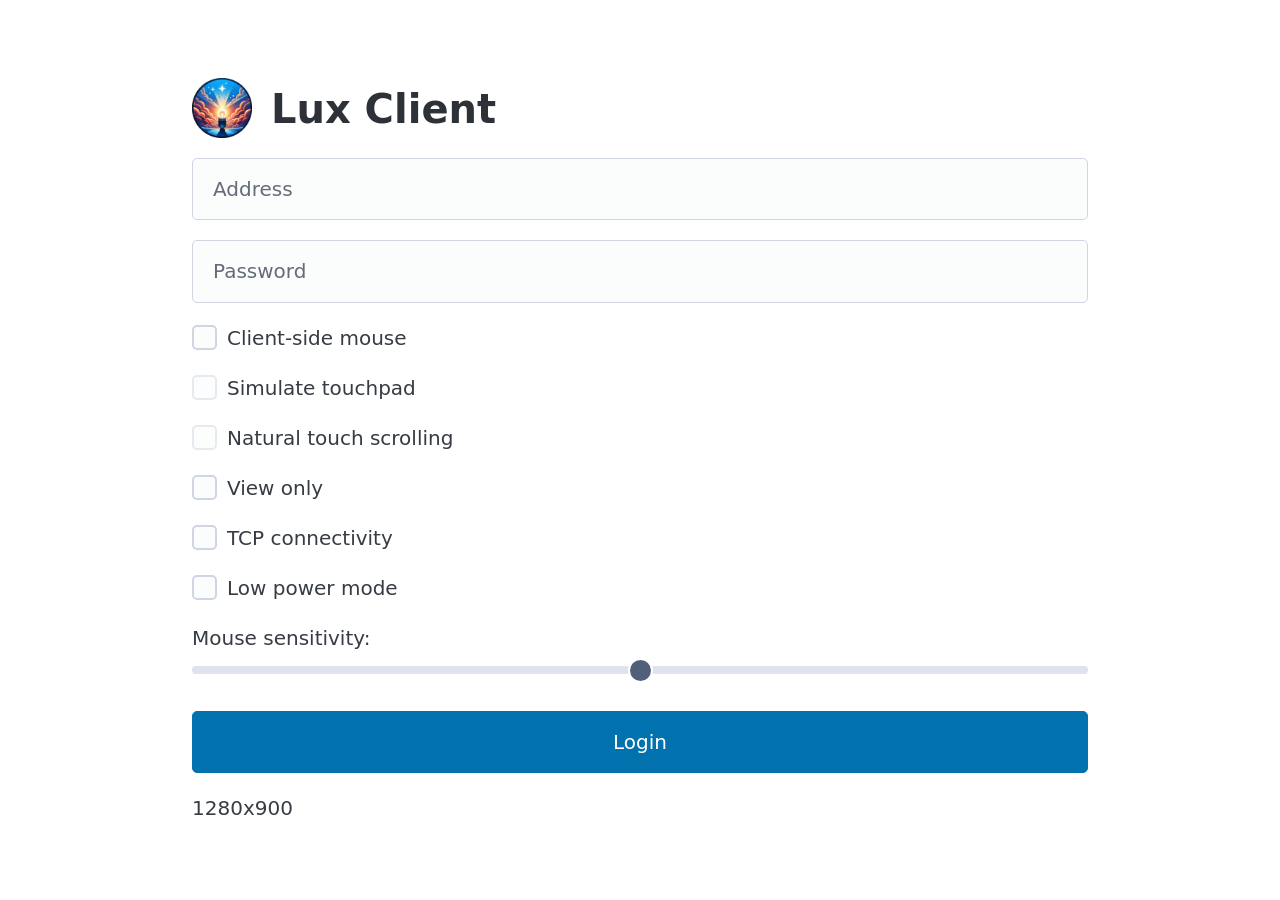
<file: web/index.html>
<!DOCTYPE html>
<html lang="en">

<head>
    <title>Lux</title>
    <meta name="viewport" content="width=device-width, initial-scale=1.0">
    <link rel="manifest" href="manifest.json">
    <link rel="apple-touch-icon" sizes="180x180" href="apple-touch-icon.png">
    <meta name="theme-color" media="(prefers-color-scheme: light)" content="#FFFFFF">
    <meta name="background-color" media="(prefers-color-scheme: light)" content="#FFFFFF">
    <style>
        html,
        body {
            height: 100%;
        }

        body {
            margin: 0;
            padding: 0;
        }
    </style>
    <link rel="stylesheet" href="pico.classless.min.css">
</head>

<body>
    <script src="index.js" type="text/javascript"></script>
    <script>
        if ("serviceWorker" in navigator) {
            window.addEventListener("load", () => {
                navigator.serviceWorker.register("service-worker.js")
                    .then(() => console.log("Service Worker registered"))
                    .catch((error) => console.log("Service Worker registration failed:", error));
            });
        }
    </script>
</body>

</html>
</file>
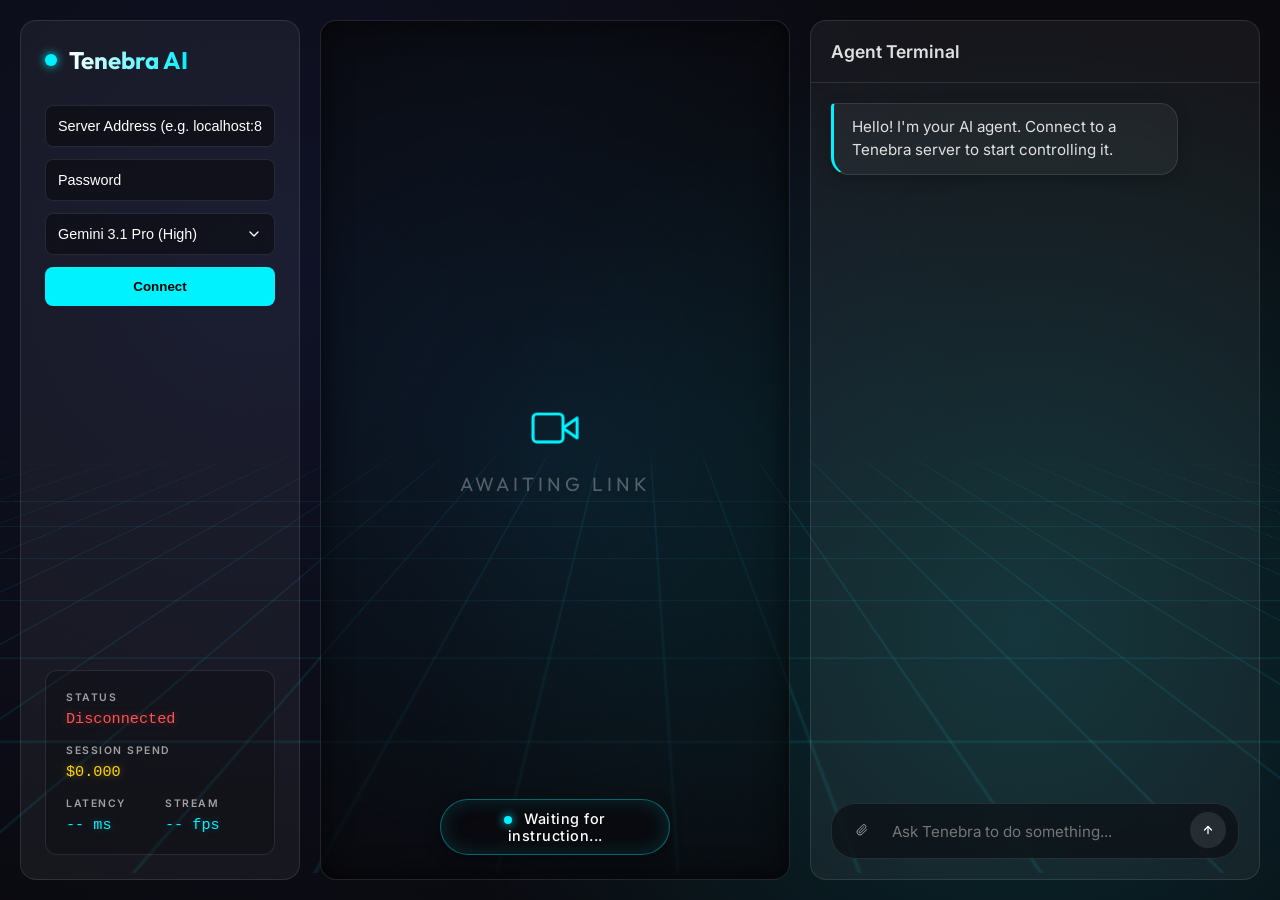
<file: tenebra-ai-client/static/index.html>
<!DOCTYPE html>
<html lang="en">

<head>
    <meta charset="UTF-8">
    <meta name="viewport" content="width=device-width, initial-scale=1.0">
    <title>Tenebra AI Client</title>
    <link rel="stylesheet" href="style.css">
    <link rel="preconnect" href="https://fonts.googleapis.com">
    <link rel="preconnect" href="https://fonts.gstatic.com" crossorigin>
    <link href="https://fonts.googleapis.com/css2?family=Inter:wght@300;400;600&family=Outfit:wght@400;700&display=swap"
        rel="stylesheet">
</head>

<body>
    <button id="menuToggle" aria-label="Toggle Sidebar">
        <svg width="20" height="20" viewBox="0 0 24 24" fill="none" stroke="currentColor" stroke-width="2"
            stroke-linecap="round" stroke-linejoin="round">
            <polyline points="9 18 15 12 9 6"></polyline>
        </svg>
    </button>
    <div class="glass-container">
        <!-- Sidebar / Controls -->
        <aside class="sidebar glass">
            <div class="logo">
                <span class="pulse"></span>
                <h1>Tenebra AI</h1>
            </div>
            <div class="connection-controls">
                <input type="text" id="addressInput" placeholder="Server Address (e.g. localhost:8080)">
                <input type="password" id="passwordInput" placeholder="Password">
                <select id="modelSelect">
                    <option value="gemini-3.1-pro-preview">Gemini 3.1 Pro (High)</option>
                    <option value="gemini-3.1-flash-lite-preview">Gemini 3.1 Flash Lite</option>
                    <option value="gemini-3-flash-preview">Gemini 3 Flash</option>
                    <option value="gemma-4-31b-it">Gemma 4 31B IT</option>
                </select>
                <button id="connectBtn">Connect</button>
            </div>
            <div class="telemetry-hud">
                <div class="telemetry-item">
                    <span class="telemetry-label">Status</span>
                    <span id="status" class="telemetry-value">Disconnected</span>
                </div>
                <div class="telemetry-item">
                    <span class="telemetry-label">Session Spend</span>
                    <span id="spend" class="telemetry-value">$0.000</span>
                </div>
                <div class="telemetry-row">
                    <div class="telemetry-item">
                        <span class="telemetry-label">Latency</span>
                        <span id="latency" class="telemetry-value">-- ms</span>
                    </div>
                    <div class="telemetry-item">
                        <span class="telemetry-label">Stream</span>
                        <span id="fps" class="telemetry-value">-- fps</span>
                    </div>
                </div>
            </div>
        </aside>

        <!-- Main Content (Video) -->
        <main class="video-container glass">
            <div class="video-placeholder" id="videoPlaceholder">
                <div class="placeholder-icon">
                    <svg width="48" height="48" viewBox="0 0 24 24" fill="none" stroke="var(--accent)"
                        stroke-width="1.5" stroke-linecap="round" stroke-linejoin="round">
                        <polygon points="23 7 16 12 23 17 23 7"></polygon>
                        <rect x="1" y="5" width="15" height="14" rx="2" ry="2"></rect>
                    </svg>
                </div>
                <span>AWAITING LINK</span>
            </div>
            <video id="remoteVideo" autoplay playsinline></video>
            <canvas id="overlayCanvas"></canvas>
            <div class="ai-overlay" id="aiOverlay">
                <div class="scanning-bar"></div>
                <div class="ai-thought" id="aiThought">Waiting for instruction...</div>
            </div>
        </main>

        <!-- Unified Agent Terminal -->
        <section class="chat-container glass">
            <div class="chat-header">
                <h2>Agent Terminal</h2>
            </div>
            <div class="chat-messages" id="chatMessages">
                <div class="message assistant">
                    Hello! I'm your AI agent. Connect to a Tenebra server to start controlling it.
                </div>
            </div>
            <div class="chat-input-area">
                <div class="context-indicators" id="contextIndicators" style="display: none;">
                    <span id="contextBadge" class="context-badge"></span>
                    <input type="file" id="fileInput" accept=".pdf" style="display: none;">
                </div>
                <div class="chat-input-pill glass">
                    <button id="uploadBtn" class="icon-btn" title="Upload Document">
                        <svg width="20" height="20" viewBox="0 0 24 24" fill="none" stroke="currentColor"
                            stroke-width="2" stroke-linecap="round" stroke-linejoin="round">
                            <path
                                d="M21.44 11.05l-9.19 9.19a6 6 0 0 1-8.49-8.49l9.19-9.19a4 4 0 0 1 5.66 5.66l-9.2 9.19a2 2 0 0 1-2.83-2.83l8.49-8.48">
                            </path>
                        </svg>
                    </button>

                    <textarea id="userInput" placeholder="Ask Tenebra to do something..." rows="1"></textarea>

                    <button id="sendBtn" class="icon-btn primary-icon" title="Send (Enter)">
                        <svg width="18" height="18" viewBox="0 0 24 24" fill="none" stroke="currentColor"
                            stroke-width="2.5" stroke-linecap="round" stroke-linejoin="round">
                            <line x1="12" y1="19" x2="12" y2="5"></line>
                            <polyline points="5 12 12 5 19 12"></polyline>
                        </svg>
                    </button>
                    <button id="stopBtn" class="icon-btn danger-icon" style="display:none;" title="Stop AI">
                        <svg width="18" height="18" viewBox="0 0 24 24" fill="currentColor">
                            <rect x="6" y="6" width="12" height="12" rx="2" ry="2"></rect>
                        </svg>
                    </button>
                </div>
            </div>
        </section>
    </div>

    <script src="client.js"></script>
</body>

</html>
</file>
<file: tenebra-ai-client/static/style.css>
:root {
    --bg-color: #0a0a0f;
    --sidebar-bg: rgba(20, 20, 30, 0.6);
    --glass-bg: rgba(255, 255, 255, 0.05);
    --glass-border: rgba(255, 255, 255, 0.1);
    --accent: #00f2ff;
    --accent-glow: rgba(0, 242, 255, 0.3);
    --text: #e0e0e0;
    --text-dim: #a0a0a0;
    --user-msg: #3d5afe;
    --ai-msg: #1a237e;
    --error: #ff5252;
}

* {
    box-sizing: border-box;
    margin: 0;
    padding: 0;
}

body {
    font-family: 'Inter', sans-serif;
    background-color: var(--bg-color);
    color: var(--text);
    height: 100vh;
    overflow: hidden;
    position: relative;
    z-index: 1;
    max-width: 100vw;
}

html {
    overflow: hidden;
}

body::before {
    content: '';
    position: absolute;
    top: 50%;
    left: 0;
    right: 0;
    bottom: 0;
    background-image:
        linear-gradient(rgba(0, 242, 255, 0.1) 1px, transparent 1px),
        linear-gradient(90deg, rgba(0, 242, 255, 0.1) 1px, transparent 1px);
    background-size: 50px 50px;
    background-position: 0 0, 0 0;
    transform: perspective(600px) rotateX(75deg);
    transform-origin: top center;
    z-index: -1;
    animation: grid-move 4s linear infinite;
    -webkit-mask-image: linear-gradient(to bottom, transparent 0%, black 20%, black 100%);
    mask-image: linear-gradient(to bottom, transparent 0%, black 20%, black 100%);
    will-change: background-position;
}

body::after {
    content: '';
    position: absolute;
    top: 0;
    left: 0;
    right: 0;
    bottom: 0;
    background-image:
        radial-gradient(circle at 20% 30%, rgba(61, 90, 254, 0.1) 0%, transparent 60%),
        radial-gradient(circle at 80% 70%, rgba(0, 242, 255, 0.15) 0%, transparent 50%);
    z-index: -2;
    pointer-events: none;
}

@keyframes grid-move {
    0% {
        background-position: 0 0, 0 0;
    }

    100% {
        background-position: 0 50px, 0 0;
    }
}

.glass {
    background: var(--glass-bg);
    border: 1px solid var(--glass-border);
    border-radius: 16px;
}

.glass-container {
    display: grid;
    grid-template-columns: 280px 1fr 450px;
    gap: 20px;
    /* Consistent gap between all panels */
    padding: 20px;
    /* Dashboard padding */
    height: 100dvh;
    box-sizing: border-box;
    max-width: 100vw;
    overflow: hidden;
}

/* ... existing styles ... */

/* Custom Scrollbar Styling */
::-webkit-scrollbar {
    width: 6px;
    height: 6px;
}

::-webkit-scrollbar-track {
    background: transparent;
}

::-webkit-scrollbar-thumb {
    background: rgba(255, 255, 255, 0.1);
    border-radius: 10px;
    transition: 0.3s;
}

::-webkit-scrollbar-thumb:hover {
    background: var(--accent);
    box-shadow: 0 0 5px var(--accent-glow);
}

#actionLog,
#thoughtLog {
    scrollbar-width: thin;
    scrollbar-color: rgba(255, 255, 255, 0.1) transparent;
}


button.danger {
    background: var(--error);
    color: white;
}

/* Action Log */
.action-log {
    display: flex;
    flex-direction: column;
    padding: 20px;
    overflow: hidden;
    /* Prevent container from expanding */
    min-height: 0;
    /* Allow flex children to scroll properly */
}

.action-log h3 {
    font-size: 0.9rem;
    margin-bottom: 15px;
    text-transform: uppercase;
    letter-spacing: 1px;
    color: var(--text-dim);
}

#actionLog,
#thoughtLog {
    flex: 1;
    overflow-y: auto;
    font-family: monospace;
    font-size: 0.75rem;
    display: flex;
    flex-direction: column;
    gap: 8px;
}

hr {
    border: none;
    border-top: 1px solid var(--glass-border);
    margin: 15px 0;
}

/* Unified Log Entries */
.thought-entry,
.action-chip {
    margin-bottom: 8px;
    font-size: 0.8rem;
    line-height: 1.4;
}

.thought-entry {
    padding: 10px 14px;
    background: rgba(0, 242, 255, 0.05);
    border-left: 2px dashed rgba(0, 242, 255, 0.4);
    border-radius: 4px 12px 12px 4px;
    font-style: italic;
    color: var(--text-dim);
    align-self: flex-start;
    max-width: 85%;
    backdrop-filter: blur(8px);
    -webkit-backdrop-filter: blur(8px);
}

.action-chip {
    padding: 0;
    background: rgba(20, 20, 30, 0.5);
    border: 1px solid var(--glass-border);
    border-radius: 8px;
    border-left: 3px solid var(--accent);
    align-self: flex-start;
    width: 100%;
    max-width: 85%;
    transition: all 0.3s cubic-bezier(0.4, 0, 0.2, 1);
    backdrop-filter: blur(8px);
    -webkit-backdrop-filter: blur(8px);
    box-shadow: 0 4px 12px rgba(0, 0, 0, 0.1);
}

.action-chip:hover {
    border-color: rgba(255, 255, 255, 0.2);
    box-shadow: 0 6px 16px rgba(0, 0, 0, 0.2);
}

.action-chip-header {
    padding: 10px 14px;
    display: flex;
    justify-content: space-between;
    align-items: center;
    cursor: pointer;
    background: transparent;
    font-family: 'JetBrains Mono', 'Fira Code', monospace;
    font-size: 0.8rem;
    font-weight: 600;
    letter-spacing: 0.5px;
    border-radius: 8px;
    transition: all 0.3s ease;
}

.action-chip.expanded .action-chip-header {
    border-radius: 8px 8px 0 0;
    background: rgba(255, 255, 255, 0.05);
}

.action-chip-header:hover {
    background: rgba(255, 255, 255, 0.08);
}

.action-chip-arrow {
    font-size: 0.6rem;
    transition: transform 0.3s;
    opacity: 0.7;
    color: var(--text-dim);
}

.action-chip.expanded .action-chip-arrow {
    transform: rotate(180deg);
}

.action-chip-body {
    padding: 0 14px;
    max-height: 0;
    background: rgba(5, 5, 10, 0.6);
    color: var(--text-dim);
    font-family: monospace;
    font-size: 0.75rem;
    line-height: 1.5;
    transition: all 0.3s cubic-bezier(0.4, 0, 0.2, 1);
    word-break: break-all;
    overflow: hidden;
    border-radius: 0 0 8px 8px;
}

.action-chip.expanded .action-chip-body {
    padding: 12px 14px;
    max-height: 500px;
    overflow-y: auto;
    border-top: 1px solid var(--glass-border);
}

/* Custom Colors for Chip Types */
.action-chip.type_text { border-left-color: #ffd600; }
.action-chip.type_text .action-chip-header { color: #ffd600; }
.action-chip.type_text:hover { box-shadow: 0 4px 15px rgba(255, 214, 0, 0.1); border-color: rgba(255, 214, 0, 0.3); }

.action-chip.click_at { border-left-color: #00e676; }
.action-chip.click_at .action-chip-header { color: #00e676; }
.action-chip.click_at:hover { box-shadow: 0 4px 15px rgba(0, 230, 118, 0.1); border-color: rgba(0, 230, 118, 0.3); }

.action-chip.wait { border-left-color: #b388ff; }
.action-chip.wait .action-chip-header { color: #b388ff; }
.action-chip.wait:hover { box-shadow: 0 4px 15px rgba(179, 136, 255, 0.1); border-color: rgba(179, 136, 255, 0.3); }

.action-chip.scroll { border-left-color: #ff4081; }
.action-chip.scroll .action-chip-header { color: #ff4081; }
.action-chip.scroll:hover { box-shadow: 0 4px 15px rgba(255, 64, 129, 0.1); border-color: rgba(255, 64, 129, 0.3); }

.action-chip.a11y { border-left-color: #7c4dff; }
.action-chip.a11y .action-chip-header { color: #7c4dff; }
.action-chip.a11y:hover { box-shadow: 0 4px 15px rgba(124, 77, 255, 0.1); border-color: rgba(124, 77, 255, 0.3); }



/* Sidebar */
.sidebar {
    display: flex;
    flex-direction: column;
    padding: 24px;
    gap: 30px;
}

.logo {
    display: flex;
    align-items: center;
    gap: 12px;
}

.logo h1 {
    font-family: 'Outfit', sans-serif;
    font-size: 1.5rem;
    font-weight: 700;
    background: linear-gradient(90deg, #fff, var(--accent));
    -webkit-background-clip: text;
    -webkit-text-fill-color: transparent;
}

.pulse {
    width: 12px;
    height: 12px;
    background: var(--accent);
    border-radius: 50%;
    box-shadow: 0 0 10px var(--accent);
    animation: pulse 2s infinite;
}

@keyframes pulse {
    0% {
        transform: scale(1);
        opacity: 1;
    }

    50% {
        transform: scale(1.5);
        opacity: 0.5;
    }

    100% {
        transform: scale(1);
        opacity: 1;
    }
}

.connection-controls {
    display: flex;
    flex-direction: column;
    gap: 12px;
}

input,
select {
    background: rgba(10, 10, 15, 0.6);
    border: 1px solid var(--glass-border);
    border-radius: 8px;
    padding: 12px;
    color: #ffffff !important;
    -webkit-text-fill-color: #ffffff !important;
    font-size: 0.9rem;
    transition: 0.3s;
    appearance: none;
    -webkit-appearance: none;
    -moz-appearance: none;
    backdrop-filter: blur(8px);
    -webkit-backdrop-filter: blur(8px);
}

select {
    background-image: url("data:image/svg+xml;charset=UTF-8,%3Csvg xmlns='http://www.w3.org/2000/svg' width='24' height='24' viewBox='0 0 24 24' fill='none' stroke='white' stroke-width='2' stroke-linecap='round' stroke-linejoin='round'%3E%3Cpolyline points='6 9 12 15 18 9'%3E%3C/polyline%3E%3C/svg%3E");
    background-repeat: no-repeat;
    background-position: right 12px center;
    background-size: 16px;
    padding-right: 40px;
}

select option {
    background: rgba(15, 15, 20, 0.95);
    color: #ffffff !important;
    -webkit-text-fill-color: #ffffff !important;
}

input:focus,
select:focus {
    outline: none;
    border-color: var(--accent);
    box-shadow: 0 0 10px var(--accent-glow);
}

button {
    background: var(--accent);
    color: #000;
    border: none;
    border-radius: 8px;
    padding: 12px;
    font-weight: 600;
    cursor: pointer;
    transition: 0.3s;
}

button:hover {
    transform: translateY(-2px);
    box-shadow: 0 5px 15px var(--accent-glow);
}

.telemetry-hud {
    margin-top: auto;
    display: flex;
    flex-direction: column;
    gap: 16px;
    padding: 20px;
    background: rgba(0, 0, 0, 0.2);
    border: 1px solid var(--glass-border);
    border-radius: 12px;
}

.telemetry-row {
    display: grid;
    grid-template-columns: 1fr 1fr;
    gap: 10px;
}

.telemetry-item {
    display: flex;
    flex-direction: column;
    gap: 6px;
}

.telemetry-label {
    font-family: 'Inter', sans-serif;
    font-size: 0.65rem;
    font-weight: 600;
    letter-spacing: 1.5px;
    color: var(--text-dim);
    text-transform: uppercase;
}

.telemetry-value {
    font-family: 'JetBrains Mono', 'Fira Code', monospace;
    font-size: 0.95rem;
    font-weight: 500;
    color: var(--accent);
    text-shadow: 0 0 8px var(--accent-glow);
    transition: color 0.3s, text-shadow 0.3s;
}

#spend { color: #ffd600; text-shadow: 0 0 8px rgba(255, 214, 0, 0.4); }
#status { color: #ff5252; text-shadow: 0 0 8px rgba(255, 82, 82, 0.4); }
#status.connected { color: #00e676; text-shadow: 0 0 8px rgba(0, 230, 118, 0.4); text-transform: capitalize; }

/* Video Container */
.video-container {
    position: relative;
    overflow: hidden;
    display: flex;
    align-items: center;
    justify-content: center;
    background: radial-gradient(circle at center, rgba(0, 242, 255, 0.05) 0%, rgba(10, 10, 15, 0.8) 100%);
    box-shadow: 0 0 30px rgba(0, 0, 0, 0.6) inset;
}

.video-placeholder {
    position: absolute;
    inset: 0;
    display: flex;
    flex-direction: column;
    align-items: center;
    justify-content: center;
    gap: 15px;
    color: rgba(255, 255, 255, 0.3);
    font-family: 'Outfit', sans-serif;
    letter-spacing: 4px;
    font-size: 1.2rem;
    z-index: 10;
    transition: opacity 0.5s;
    pointer-events: none;
}

.placeholder-icon {
    animation: placeholder-pulse 2s infinite ease-in-out;
    will-change: transform, opacity;
}

@keyframes placeholder-pulse {

    0%,
    100% {
        opacity: 0.3;
        transform: scale(1);
    }

    50% {
        opacity: 1;
        transform: scale(1.05);
    }
}

#remoteVideo {
    max-width: 100%;
    max-height: 100%;
    border-radius: 8px;
    box-shadow: 0 10px 50px rgba(0, 0, 0, 0.5);
    position: relative;
    z-index: 20;
    opacity: 0;
    transition: opacity 0.5s;
}

#remoteVideo.active {
    opacity: 1;
}

.video-placeholder.hidden {
    opacity: 0;
}

#overlayCanvas {
    position: absolute;
    top: 0;
    left: 0;
    width: 100%;
    height: 100%;
    pointer-events: none;
    z-index: 30;
}

.ai-overlay {
    position: absolute;
    top: 4px;
    left: 4px;
    right: 4px;
    bottom: 4px;
    pointer-events: none;
    border-radius: 8px;
    overflow: hidden;
    z-index: 40;
}

.scanning-bar {
    height: 140px;
    width: 100%;
    background: linear-gradient(to bottom, transparent 0%, rgba(0, 242, 255, 0.05) 50%, rgba(0, 242, 255, 0.4) 90%, rgba(255, 255, 255, 0.8) 100%);
    position: absolute;
    top: 0;
    left: 0;
    opacity: 0;
    pointer-events: none;
    transition: opacity 0.5s ease;
    mix-blend-mode: screen;
    will-change: transform, opacity;
    transform: translateY(-150px);
}

.scanning-bar::after {
    content: '';
    position: absolute;
    bottom: 0;
    left: 0;
    right: 0;
    height: 2px;
    background: #ffffff;
    box-shadow: 0 0 15px 5px rgba(0, 242, 255, 0.8), 0 0 30px 10px rgba(0, 242, 255, 0.4);
}

.scanning-bar.active {
    animation: premium-scan 2.5s cubic-bezier(0.4, 0, 0.2, 1) infinite;
}

@keyframes premium-scan {
    0% {
        transform: translateY(-150px);
        opacity: 0;
    }

    15% {
        opacity: 1;
    }

    85% {
        opacity: 1;
    }

    100% {
        transform: translateY(100vh);
        opacity: 0;
    }
}

.ai-thought {
    background: rgba(10, 10, 15, 0.85);
    padding: 10px 24px;
    border-radius: 30px;
    border: 1px solid rgba(0, 242, 255, 0.4);
    box-shadow: 0 4px 15px rgba(0, 0, 0, 0.4), 0 0 20px rgba(0, 242, 255, 0.15) inset;
    color: #ffffff;
    font-size: 0.9rem;
    font-weight: 500;
    text-align: center;
    backdrop-filter: blur(12px);
    -webkit-backdrop-filter: blur(12px);

    position: absolute;
    bottom: 20px;
    left: 50%;
    transform: translateX(-50%) scale(1);
    will-change: transform, opacity;

    transition: all 0.3s cubic-bezier(0.4, 0, 0.2, 1);
    letter-spacing: 0.5px;
    z-index: 100;
    max-width: 80%;

    animation: thought-pulse 3s infinite ease-in-out;
}

@keyframes thought-pulse {

    0%,
    100% {
        opacity: 0.85;
        transform: translateX(-50%) scale(1);
    }

    50% {
        opacity: 1;
        transform: translateX(-50%) scale(1.02);
    }
}

.ai-thought::before {
    content: '';
    display: inline-block;
    width: 8px;
    height: 8px;
    background: var(--accent);
    border-radius: 50%;
    margin-right: 12px;
    box-shadow: 0 0 10px var(--accent);
    animation: blink 1.5s infinite;
}

@keyframes blink {

    0%,
    100% {
        opacity: 0.3;
    }

    50% {
        opacity: 1;
        box-shadow: 0 0 15px var(--accent);
    }
}

/* Chat Container */
.chat-container {
    display: flex;
    flex-direction: column;
    overflow: hidden;
    /* Prevent container from stretching */
    min-height: 0;
    /* Allow flex content to shrink and scroll */
}

.chat-header {
    padding: 20px;
    border-bottom: 1px solid var(--glass-border);
}

.chat-header h2 {
    font-size: 1.1rem;
    font-weight: 600;
}

.chat-messages {
    flex: 1;
    overflow-y: auto;
    padding: 20px;
    display: flex;
    flex-direction: column;
    gap: 15px;
}

.message {
    padding: 12px 18px;
    border-radius: 18px;
    max-width: 85%;
    font-size: 0.95rem;
    line-height: 1.5;
    box-shadow: 0 4px 15px rgba(0, 0, 0, 0.2);
}

.message.user {
    align-self: flex-end;
    background: linear-gradient(135deg, rgba(0, 242, 255, 0.3), rgba(61, 90, 254, 0.6));
    border: 1px solid rgba(0, 242, 255, 0.2);
    border-bottom-right-radius: 4px;
    color: #fff;
    box-shadow: 0 4px 15px rgba(0, 242, 255, 0.1);
    backdrop-filter: blur(8px);
    -webkit-backdrop-filter: blur(8px);
}

.message.assistant {
    align-self: flex-start;
    background: rgba(255, 255, 255, 0.05);
    border: 1px solid var(--glass-border);
    border-top-left-radius: 4px;
    border-left: 3px solid var(--accent);
    color: var(--text);
    backdrop-filter: blur(8px);
    -webkit-backdrop-filter: blur(8px);
}

.chat-input-area {
    padding: 20px;
    display: flex;
    flex-direction: column;
    gap: 10px;
    background: transparent;
}

.context-indicators {
    display: flex;
    align-items: center;
    padding: 0 10px;
}

.context-badge {
    font-size: 0.75rem;
    color: var(--accent);
    padding: 4px 10px;
    border-radius: 12px;
    background: rgba(0, 242, 255, 0.1);
    border: 1px solid rgba(0, 242, 255, 0.2);
    cursor: pointer;
    transition: 0.2s;
    font-weight: 500;
    backdrop-filter: blur(8px);
    -webkit-backdrop-filter: blur(8px);
}

.context-badge:hover {
    background: rgba(0, 242, 255, 0.2);
}

.chat-input-pill {
    display: flex;
    align-items: flex-end;
    background: rgba(10, 10, 15, 0.6);
    border: 1px solid var(--glass-border);
    border-radius: 24px;
    padding: 8px 12px;
    gap: 8px;
    transition: 0.3s;
    backdrop-filter: blur(12px);
    -webkit-backdrop-filter: blur(12px);
}

.chat-input-pill:focus-within {
    border-color: var(--accent);
    box-shadow: 0 0 15px var(--accent-glow);
    background: rgba(10, 10, 15, 0.8);
}

.chat-input-pill textarea {
    flex: 1;
    min-height: 24px;
    max-height: 200px;
    resize: none;
    background: transparent;
    border: none;
    color: white;
    font-family: inherit;
    font-size: 0.95rem;
    padding: 8px 0;
    margin: 0 4px;
    line-height: 1.4;
}

.chat-input-pill textarea:focus {
    outline: none;
}

.icon-btn {
    display: flex;
    align-items: center;
    justify-content: center;
    width: 36px;
    height: 36px;
    border-radius: 50%;
    background: transparent;
    border: none;
    color: var(--text-dim);
    cursor: pointer;
    transition: all 0.2s cubic-bezier(0.4, 0, 0.2, 1);
    flex-shrink: 0;
    margin-bottom: 2px;
}

.icon-btn:hover {
    background: rgba(255, 255, 255, 0.1);
    color: var(--text);
}

.icon-btn.primary-icon {
    background: rgba(255, 255, 255, 0.1);
    color: white;
}

.icon-btn.primary-icon:hover {
    background: var(--text);
    color: var(--bg-color);
    transform: scale(1.05);
}

.icon-btn.danger-icon {
    background: rgba(255, 82, 82, 0.2);
    color: #ff5252;
}

.icon-btn.danger-icon:hover {
    background: #ff5252;
    color: white;
    transform: scale(1.05);
}

/* Responsive Design */
@media (max-width: 1200px) {
    .glass-container {
        grid-template-columns: 200px 1fr 350px;
    }
}

@media (max-width: 1024px) {
    .glass-container {
        grid-template-columns: 1fr 350px;
    }

    .sidebar {
        position: fixed;
        left: -280px;
        top: 0;
        bottom: 0;
        width: 280px;
        z-index: 100;
        transition: 0.3s;
        background: rgba(15, 15, 20, 0.95);
        border-right: 1px solid var(--glass-border);
        box-shadow: 5px 0 30px rgba(0, 0, 0, 0.8);
    }

    .sidebar.active {
        left: 0;
    }
}

@media (max-width: 800px) {
    .glass-container {
        grid-template-columns: 1fr;
        grid-template-rows: 1fr 1fr;
        gap: 10px;
        padding: 10px;
    }

    .chat-container {
        min-height: 0;
        overflow: hidden;
    }
}

/* Menu Toggle Button for Tablet/Mobile */
#menuToggle {
    position: fixed;
    top: 0;
    left: 0;
    bottom: 0;
    z-index: 110;
    width: 32px;
    border-radius: 0;
    background: rgba(10, 10, 15, 0.5);
    color: var(--accent);
    border: none;
    border-right: 1px solid var(--accent);
    display: none;
    cursor: pointer;
    backdrop-filter: blur(8px);
    -webkit-backdrop-filter: blur(8px);
    transition: left 0.3s cubic-bezier(0.4, 0, 0.2, 1), transform 0.3s cubic-bezier(0.4, 0, 0.2, 1), width 0.3s, background 0.3s, box-shadow 0.3s;
    box-shadow: 2px 0 15px rgba(0, 242, 255, 0.1);
}

#menuToggle:hover {
    background: rgba(0, 242, 255, 0.15);
    width: 40px;
    box-shadow: 4px 0 20px rgba(0, 242, 255, 0.3);
}

#menuToggle.active {
    left: 280px;
    transform: rotateY(180deg);
}

@media (max-width: 1024px) {
    #menuToggle {
        display: flex;
        align-items: center;
        justify-content: center;
    }
}
</file>
<file: web/pico.classless.min.css>
@charset "UTF-8";/*!
 * Pico CSS ✨ v2.1.1 (https://picocss.com)
 * Copyright 2019-2025 - Licensed under MIT
 */:host,:root{--pico-font-family-emoji:"Apple Color Emoji","Segoe UI Emoji","Segoe UI Symbol","Noto Color Emoji";--pico-font-family-sans-serif:system-ui,"Segoe UI",Roboto,Oxygen,Ubuntu,Cantarell,Helvetica,Arial,"Helvetica Neue",sans-serif,var(--pico-font-family-emoji);--pico-font-family-monospace:ui-monospace,SFMono-Regular,"SF Mono",Menlo,Consolas,"Liberation Mono",monospace,var(--pico-font-family-emoji);--pico-font-family:var(--pico-font-family-sans-serif);--pico-line-height:1.5;--pico-font-weight:400;--pico-font-size:100%;--pico-text-underline-offset:0.1rem;--pico-border-radius:0.25rem;--pico-border-width:0.0625rem;--pico-outline-width:0.125rem;--pico-transition:0.2s ease-in-out;--pico-spacing:1rem;--pico-typography-spacing-vertical:1rem;--pico-block-spacing-vertical:var(--pico-spacing);--pico-block-spacing-horizontal:var(--pico-spacing);--pico-form-element-spacing-vertical:0.75rem;--pico-form-element-spacing-horizontal:1rem;--pico-group-box-shadow:0 0 0 rgba(0, 0, 0, 0);--pico-group-box-shadow-focus-with-button:0 0 0 var(--pico-outline-width) var(--pico-primary-focus);--pico-group-box-shadow-focus-with-input:0 0 0 0.0625rem var(--pico-form-element-border-color);--pico-modal-overlay-backdrop-filter:blur(0.375rem);--pico-nav-element-spacing-vertical:1rem;--pico-nav-element-spacing-horizontal:0.5rem;--pico-nav-link-spacing-vertical:0.5rem;--pico-nav-link-spacing-horizontal:0.5rem;--pico-nav-breadcrumb-divider:">";--pico-icon-checkbox:url("data:image/svg+xml,%3Csvg xmlns='http://www.w3.org/2000/svg' width='24' height='24' viewBox='0 0 24 24' fill='none' stroke='rgb(255, 255, 255)' stroke-width='4' stroke-linecap='round' stroke-linejoin='round'%3E%3Cpolyline points='20 6 9 17 4 12'%3E%3C/polyline%3E%3C/svg%3E");--pico-icon-minus:url("data:image/svg+xml,%3Csvg xmlns='http://www.w3.org/2000/svg' width='24' height='24' viewBox='0 0 24 24' fill='none' stroke='rgb(255, 255, 255)' stroke-width='4' stroke-linecap='round' stroke-linejoin='round'%3E%3Cline x1='5' y1='12' x2='19' y2='12'%3E%3C/line%3E%3C/svg%3E");--pico-icon-chevron:url("data:image/svg+xml,%3Csvg xmlns='http://www.w3.org/2000/svg' width='24' height='24' viewBox='0 0 24 24' fill='none' stroke='rgb(136, 145, 164)' stroke-width='2' stroke-linecap='round' stroke-linejoin='round'%3E%3Cpolyline points='6 9 12 15 18 9'%3E%3C/polyline%3E%3C/svg%3E");--pico-icon-date:url("data:image/svg+xml,%3Csvg xmlns='http://www.w3.org/2000/svg' width='24' height='24' viewBox='0 0 24 24' fill='none' stroke='rgb(136, 145, 164)' stroke-width='2' stroke-linecap='round' stroke-linejoin='round'%3E%3Crect x='3' y='4' width='18' height='18' rx='2' ry='2'%3E%3C/rect%3E%3Cline x1='16' y1='2' x2='16' y2='6'%3E%3C/line%3E%3Cline x1='8' y1='2' x2='8' y2='6'%3E%3C/line%3E%3Cline x1='3' y1='10' x2='21' y2='10'%3E%3C/line%3E%3C/svg%3E");--pico-icon-time:url("data:image/svg+xml,%3Csvg xmlns='http://www.w3.org/2000/svg' width='24' height='24' viewBox='0 0 24 24' fill='none' stroke='rgb(136, 145, 164)' stroke-width='2' stroke-linecap='round' stroke-linejoin='round'%3E%3Ccircle cx='12' cy='12' r='10'%3E%3C/circle%3E%3Cpolyline points='12 6 12 12 16 14'%3E%3C/polyline%3E%3C/svg%3E");--pico-icon-search:url("data:image/svg+xml,%3Csvg xmlns='http://www.w3.org/2000/svg' width='24' height='24' viewBox='0 0 24 24' fill='none' stroke='rgb(136, 145, 164)' stroke-width='1.5' stroke-linecap='round' stroke-linejoin='round'%3E%3Ccircle cx='11' cy='11' r='8'%3E%3C/circle%3E%3Cline x1='21' y1='21' x2='16.65' y2='16.65'%3E%3C/line%3E%3C/svg%3E");--pico-icon-close:url("data:image/svg+xml,%3Csvg xmlns='http://www.w3.org/2000/svg' width='24' height='24' viewBox='0 0 24 24' fill='none' stroke='rgb(136, 145, 164)' stroke-width='3' stroke-linecap='round' stroke-linejoin='round'%3E%3Cline x1='18' y1='6' x2='6' y2='18'%3E%3C/line%3E%3Cline x1='6' y1='6' x2='18' y2='18'%3E%3C/line%3E%3C/svg%3E");--pico-icon-loading:url("data:image/svg+xml,%3Csvg fill='none' height='24' width='24' viewBox='0 0 24 24' xmlns='http://www.w3.org/2000/svg' %3E%3Cstyle%3E g %7B animation: rotate 2s linear infinite; transform-origin: center center; %7D circle %7B stroke-dasharray: 75,100; stroke-dashoffset: -5; animation: dash 1.5s ease-in-out infinite; stroke-linecap: round; %7D @keyframes rotate %7B 0%25 %7B transform: rotate(0deg); %7D 100%25 %7B transform: rotate(360deg); %7D %7D @keyframes dash %7B 0%25 %7B stroke-dasharray: 1,100; stroke-dashoffset: 0; %7D 50%25 %7B stroke-dasharray: 44.5,100; stroke-dashoffset: -17.5; %7D 100%25 %7B stroke-dasharray: 44.5,100; stroke-dashoffset: -62; %7D %7D %3C/style%3E%3Cg%3E%3Ccircle cx='12' cy='12' r='10' fill='none' stroke='rgb(136, 145, 164)' stroke-width='4' /%3E%3C/g%3E%3C/svg%3E")}@media (min-width:576px){:host,:root{--pico-font-size:106.25%}}@media (min-width:768px){:host,:root{--pico-font-size:112.5%}}@media (min-width:1024px){:host,:root{--pico-font-size:118.75%}}@media (min-width:1280px){:host,:root{--pico-font-size:125%}}@media (min-width:1536px){:host,:root{--pico-font-size:131.25%}}a{--pico-text-decoration:underline}small{--pico-font-size:0.875em}h1,h2,h3,h4,h5,h6{--pico-font-weight:700}h1{--pico-font-size:2rem;--pico-line-height:1.125;--pico-typography-spacing-top:3rem}h2{--pico-font-size:1.75rem;--pico-line-height:1.15;--pico-typography-spacing-top:2.625rem}h3{--pico-font-size:1.5rem;--pico-line-height:1.175;--pico-typography-spacing-top:2.25rem}h4{--pico-font-size:1.25rem;--pico-line-height:1.2;--pico-typography-spacing-top:1.874rem}h5{--pico-font-size:1.125rem;--pico-line-height:1.225;--pico-typography-spacing-top:1.6875rem}h6{--pico-font-size:1rem;--pico-line-height:1.25;--pico-typography-spacing-top:1.5rem}tfoot td,tfoot th,thead td,thead th{--pico-font-weight:600;--pico-border-width:0.1875rem}code,kbd,pre,samp{--pico-font-family:var(--pico-font-family-monospace)}kbd{--pico-font-weight:bolder}:where(select,textarea),input:not([type=submit],[type=button],[type=reset],[type=checkbox],[type=radio],[type=file]){--pico-outline-width:0.0625rem}[type=search]{--pico-border-radius:5rem}[type=checkbox],[type=radio]{--pico-border-width:0.125rem}[type=checkbox][role=switch]{--pico-border-width:0.1875rem}[role=search]{--pico-border-radius:5rem}[role=group] [role=button],[role=group] [type=button],[role=group] [type=submit],[role=group] button,[role=search] [role=button],[role=search] [type=button],[role=search] [type=submit],[role=search] button{--pico-form-element-spacing-horizontal:2rem}details summary[role=button]::after{filter:brightness(0) invert(1)}[aria-busy=true]:not(input,select,textarea):is(button,[type=submit],[type=button],[type=reset],[role=button])::before{filter:brightness(0) invert(1)}:host(:not([data-theme=dark])),:root:not([data-theme=dark]),[data-theme=light]{color-scheme:light;--pico-background-color:#fff;--pico-color:#373c44;--pico-text-selection-color:rgba(2, 154, 232, 0.25);--pico-muted-color:#646b79;--pico-muted-border-color:rgb(231, 234, 239.5);--pico-primary:#0172ad;--pico-primary-background:#0172ad;--pico-primary-border:var(--pico-primary-background);--pico-primary-underline:rgba(1, 114, 173, 0.5);--pico-primary-hover:#015887;--pico-primary-hover-background:#02659a;--pico-primary-hover-border:var(--pico-primary-hover-background);--pico-primary-hover-underline:var(--pico-primary-hover);--pico-primary-focus:rgba(2, 154, 232, 0.5);--pico-primary-inverse:#fff;--pico-secondary:#5d6b89;--pico-secondary-background:#525f7a;--pico-secondary-border:var(--pico-secondary-background);--pico-secondary-underline:rgba(93, 107, 137, 0.5);--pico-secondary-hover:#48536b;--pico-secondary-hover-background:#48536b;--pico-secondary-hover-border:var(--pico-secondary-hover-background);--pico-secondary-hover-underline:var(--pico-secondary-hover);--pico-secondary-focus:rgba(93, 107, 137, 0.25);--pico-secondary-inverse:#fff;--pico-contrast:#181c25;--pico-contrast-background:#181c25;--pico-contrast-border:var(--pico-contrast-background);--pico-contrast-underline:rgba(24, 28, 37, 0.5);--pico-contrast-hover:#000;--pico-contrast-hover-background:#000;--pico-contrast-hover-border:var(--pico-contrast-hover-background);--pico-contrast-hover-underline:var(--pico-secondary-hover);--pico-contrast-focus:rgba(93, 107, 137, 0.25);--pico-contrast-inverse:#fff;--pico-box-shadow:0.0145rem 0.029rem 0.174rem rgba(129, 145, 181, 0.01698),0.0335rem 0.067rem 0.402rem rgba(129, 145, 181, 0.024),0.0625rem 0.125rem 0.75rem rgba(129, 145, 181, 0.03),0.1125rem 0.225rem 1.35rem rgba(129, 145, 181, 0.036),0.2085rem 0.417rem 2.502rem rgba(129, 145, 181, 0.04302),0.5rem 1rem 6rem rgba(129, 145, 181, 0.06),0 0 0 0.0625rem rgba(129, 145, 181, 0.015);--pico-h1-color:#2d3138;--pico-h2-color:#373c44;--pico-h3-color:#424751;--pico-h4-color:#4d535e;--pico-h5-color:#5c6370;--pico-h6-color:#646b79;--pico-mark-background-color:rgb(252.5, 230.5, 191.5);--pico-mark-color:#0f1114;--pico-ins-color:rgb(28.5, 105.5, 84);--pico-del-color:rgb(136, 56.5, 53);--pico-blockquote-border-color:var(--pico-muted-border-color);--pico-blockquote-footer-color:var(--pico-muted-color);--pico-button-box-shadow:0 0 0 rgba(0, 0, 0, 0);--pico-button-hover-box-shadow:0 0 0 rgba(0, 0, 0, 0);--pico-table-border-color:var(--pico-muted-border-color);--pico-table-row-stripped-background-color:rgba(111, 120, 135, 0.0375);--pico-code-background-color:rgb(243, 244.5, 246.75);--pico-code-color:#646b79;--pico-code-kbd-background-color:var(--pico-color);--pico-code-kbd-color:var(--pico-background-color);--pico-form-element-background-color:rgb(251, 251.5, 252.25);--pico-form-element-selected-background-color:#dfe3eb;--pico-form-element-border-color:#cfd5e2;--pico-form-element-color:#23262c;--pico-form-element-placeholder-color:var(--pico-muted-color);--pico-form-element-active-background-color:#fff;--pico-form-element-active-border-color:var(--pico-primary-border);--pico-form-element-focus-color:var(--pico-primary-border);--pico-form-element-disabled-opacity:0.5;--pico-form-element-invalid-border-color:rgb(183.5, 105.5, 106.5);--pico-form-element-invalid-active-border-color:rgb(200.25, 79.25, 72.25);--pico-form-element-invalid-focus-color:var(--pico-form-element-invalid-active-border-color);--pico-form-element-valid-border-color:rgb(76, 154.5, 137.5);--pico-form-element-valid-active-border-color:rgb(39, 152.75, 118.75);--pico-form-element-valid-focus-color:var(--pico-form-element-valid-active-border-color);--pico-switch-background-color:#bfc7d9;--pico-switch-checked-background-color:var(--pico-primary-background);--pico-switch-color:#fff;--pico-switch-thumb-box-shadow:0 0 0 rgba(0, 0, 0, 0);--pico-range-border-color:#dfe3eb;--pico-range-active-border-color:#bfc7d9;--pico-range-thumb-border-color:var(--pico-background-color);--pico-range-thumb-color:var(--pico-secondary-background);--pico-range-thumb-active-color:var(--pico-primary-background);--pico-accordion-border-color:var(--pico-muted-border-color);--pico-accordion-active-summary-color:var(--pico-primary-hover);--pico-accordion-close-summary-color:var(--pico-color);--pico-accordion-open-summary-color:var(--pico-muted-color);--pico-card-background-color:var(--pico-background-color);--pico-card-border-color:var(--pico-muted-border-color);--pico-card-box-shadow:var(--pico-box-shadow);--pico-card-sectioning-background-color:rgb(251, 251.5, 252.25);--pico-loading-spinner-opacity:0.5;--pico-modal-overlay-background-color:rgba(232, 234, 237, 0.75);--pico-progress-background-color:#dfe3eb;--pico-progress-color:var(--pico-primary-background);--pico-tooltip-background-color:var(--pico-contrast-background);--pico-tooltip-color:var(--pico-contrast-inverse);--pico-icon-valid:url("data:image/svg+xml,%3Csvg xmlns='http://www.w3.org/2000/svg' width='24' height='24' viewBox='0 0 24 24' fill='none' stroke='rgb(76, 154.5, 137.5)' stroke-width='2' stroke-linecap='round' stroke-linejoin='round'%3E%3Cpolyline points='20 6 9 17 4 12'%3E%3C/polyline%3E%3C/svg%3E");--pico-icon-invalid:url("data:image/svg+xml,%3Csvg xmlns='http://www.w3.org/2000/svg' width='24' height='24' viewBox='0 0 24 24' fill='none' stroke='rgb(200.25, 79.25, 72.25)' stroke-width='2' stroke-linecap='round' stroke-linejoin='round'%3E%3Ccircle cx='12' cy='12' r='10'%3E%3C/circle%3E%3Cline x1='12' y1='8' x2='12' y2='12'%3E%3C/line%3E%3Cline x1='12' y1='16' x2='12.01' y2='16'%3E%3C/line%3E%3C/svg%3E")}:host(:not([data-theme=dark])) input:is([type=submit],[type=button],[type=reset],[type=checkbox],[type=radio],[type=file]),:root:not([data-theme=dark]) input:is([type=submit],[type=button],[type=reset],[type=checkbox],[type=radio],[type=file]),[data-theme=light] input:is([type=submit],[type=button],[type=reset],[type=checkbox],[type=radio],[type=file]){--pico-form-element-focus-color:var(--pico-primary-focus)}@media only screen and (prefers-color-scheme:dark){:host(:not([data-theme])),:root:not([data-theme]){color-scheme:dark;--pico-background-color:rgb(19, 22.5, 30.5);--pico-color:#c2c7d0;--pico-text-selection-color:rgba(1, 170, 255, 0.1875);--pico-muted-color:#7b8495;--pico-muted-border-color:#202632;--pico-primary:#01aaff;--pico-primary-background:#0172ad;--pico-primary-border:var(--pico-primary-background);--pico-primary-underline:rgba(1, 170, 255, 0.5);--pico-primary-hover:#79c0ff;--pico-primary-hover-background:#017fc0;--pico-primary-hover-border:var(--pico-primary-hover-background);--pico-primary-hover-underline:var(--pico-primary-hover);--pico-primary-focus:rgba(1, 170, 255, 0.375);--pico-primary-inverse:#fff;--pico-secondary:#969eaf;--pico-secondary-background:#525f7a;--pico-secondary-border:var(--pico-secondary-background);--pico-secondary-underline:rgba(150, 158, 175, 0.5);--pico-secondary-hover:#b3b9c5;--pico-secondary-hover-background:#5d6b89;--pico-secondary-hover-border:var(--pico-secondary-hover-background);--pico-secondary-hover-underline:var(--pico-secondary-hover);--pico-secondary-focus:rgba(144, 158, 190, 0.25);--pico-secondary-inverse:#fff;--pico-contrast:#dfe3eb;--pico-contrast-background:#eff1f4;--pico-contrast-border:var(--pico-contrast-background);--pico-contrast-underline:rgba(223, 227, 235, 0.5);--pico-contrast-hover:#fff;--pico-contrast-hover-background:#fff;--pico-contrast-hover-border:var(--pico-contrast-hover-background);--pico-contrast-hover-underline:var(--pico-contrast-hover);--pico-contrast-focus:rgba(207, 213, 226, 0.25);--pico-contrast-inverse:#000;--pico-box-shadow:0.0145rem 0.029rem 0.174rem rgba(7, 8.5, 12, 0.01698),0.0335rem 0.067rem 0.402rem rgba(7, 8.5, 12, 0.024),0.0625rem 0.125rem 0.75rem rgba(7, 8.5, 12, 0.03),0.1125rem 0.225rem 1.35rem rgba(7, 8.5, 12, 0.036),0.2085rem 0.417rem 2.502rem rgba(7, 8.5, 12, 0.04302),0.5rem 1rem 6rem rgba(7, 8.5, 12, 0.06),0 0 0 0.0625rem rgba(7, 8.5, 12, 0.015);--pico-h1-color:#f0f1f3;--pico-h2-color:#e0e3e7;--pico-h3-color:#c2c7d0;--pico-h4-color:#b3b9c5;--pico-h5-color:#a4acba;--pico-h6-color:#8891a4;--pico-mark-background-color:#014063;--pico-mark-color:#fff;--pico-ins-color:#62af9a;--pico-del-color:rgb(205.5, 126, 123);--pico-blockquote-border-color:var(--pico-muted-border-color);--pico-blockquote-footer-color:var(--pico-muted-color);--pico-button-box-shadow:0 0 0 rgba(0, 0, 0, 0);--pico-button-hover-box-shadow:0 0 0 rgba(0, 0, 0, 0);--pico-table-border-color:var(--pico-muted-border-color);--pico-table-row-stripped-background-color:rgba(111, 120, 135, 0.0375);--pico-code-background-color:rgb(26, 30.5, 40.25);--pico-code-color:#8891a4;--pico-code-kbd-background-color:var(--pico-color);--pico-code-kbd-color:var(--pico-background-color);--pico-form-element-background-color:rgb(28, 33, 43.5);--pico-form-element-selected-background-color:#2a3140;--pico-form-element-border-color:#2a3140;--pico-form-element-color:#e0e3e7;--pico-form-element-placeholder-color:#8891a4;--pico-form-element-active-background-color:rgb(26, 30.5, 40.25);--pico-form-element-active-border-color:var(--pico-primary-border);--pico-form-element-focus-color:var(--pico-primary-border);--pico-form-element-disabled-opacity:0.5;--pico-form-element-invalid-border-color:rgb(149.5, 74, 80);--pico-form-element-invalid-active-border-color:rgb(183.25, 63.5, 59);--pico-form-element-invalid-focus-color:var(--pico-form-element-invalid-active-border-color);--pico-form-element-valid-border-color:#2a7b6f;--pico-form-element-valid-active-border-color:rgb(22, 137, 105.5);--pico-form-element-valid-focus-color:var(--pico-form-element-valid-active-border-color);--pico-switch-background-color:#333c4e;--pico-switch-checked-background-color:var(--pico-primary-background);--pico-switch-color:#fff;--pico-switch-thumb-box-shadow:0 0 0 rgba(0, 0, 0, 0);--pico-range-border-color:#202632;--pico-range-active-border-color:#2a3140;--pico-range-thumb-border-color:var(--pico-background-color);--pico-range-thumb-color:var(--pico-secondary-background);--pico-range-thumb-active-color:var(--pico-primary-background);--pico-accordion-border-color:var(--pico-muted-border-color);--pico-accordion-active-summary-color:var(--pico-primary-hover);--pico-accordion-close-summary-color:var(--pico-color);--pico-accordion-open-summary-color:var(--pico-muted-color);--pico-card-background-color:#181c25;--pico-card-border-color:var(--pico-card-background-color);--pico-card-box-shadow:var(--pico-box-shadow);--pico-card-sectioning-background-color:rgb(26, 30.5, 40.25);--pico-loading-spinner-opacity:0.5;--pico-modal-overlay-background-color:rgba(7.5, 8.5, 10, 0.75);--pico-progress-background-color:#202632;--pico-progress-color:var(--pico-primary-background);--pico-tooltip-background-color:var(--pico-contrast-background);--pico-tooltip-color:var(--pico-contrast-inverse);--pico-icon-valid:url("data:image/svg+xml,%3Csvg xmlns='http://www.w3.org/2000/svg' width='24' height='24' viewBox='0 0 24 24' fill='none' stroke='rgb(42, 123, 111)' stroke-width='2' stroke-linecap='round' stroke-linejoin='round'%3E%3Cpolyline points='20 6 9 17 4 12'%3E%3C/polyline%3E%3C/svg%3E");--pico-icon-invalid:url("data:image/svg+xml,%3Csvg xmlns='http://www.w3.org/2000/svg' width='24' height='24' viewBox='0 0 24 24' fill='none' stroke='rgb(149.5, 74, 80)' stroke-width='2' stroke-linecap='round' stroke-linejoin='round'%3E%3Ccircle cx='12' cy='12' r='10'%3E%3C/circle%3E%3Cline x1='12' y1='8' x2='12' y2='12'%3E%3C/line%3E%3Cline x1='12' y1='16' x2='12.01' y2='16'%3E%3C/line%3E%3C/svg%3E")}:host(:not([data-theme])) input:is([type=submit],[type=button],[type=reset],[type=checkbox],[type=radio],[type=file]),:root:not([data-theme]) input:is([type=submit],[type=button],[type=reset],[type=checkbox],[type=radio],[type=file]){--pico-form-element-focus-color:var(--pico-primary-focus)}}[data-theme=dark]{color-scheme:dark;--pico-background-color:rgb(19, 22.5, 30.5);--pico-color:#c2c7d0;--pico-text-selection-color:rgba(1, 170, 255, 0.1875);--pico-muted-color:#7b8495;--pico-muted-border-color:#202632;--pico-primary:#01aaff;--pico-primary-background:#0172ad;--pico-primary-border:var(--pico-primary-background);--pico-primary-underline:rgba(1, 170, 255, 0.5);--pico-primary-hover:#79c0ff;--pico-primary-hover-background:#017fc0;--pico-primary-hover-border:var(--pico-primary-hover-background);--pico-primary-hover-underline:var(--pico-primary-hover);--pico-primary-focus:rgba(1, 170, 255, 0.375);--pico-primary-inverse:#fff;--pico-secondary:#969eaf;--pico-secondary-background:#525f7a;--pico-secondary-border:var(--pico-secondary-background);--pico-secondary-underline:rgba(150, 158, 175, 0.5);--pico-secondary-hover:#b3b9c5;--pico-secondary-hover-background:#5d6b89;--pico-secondary-hover-border:var(--pico-secondary-hover-background);--pico-secondary-hover-underline:var(--pico-secondary-hover);--pico-secondary-focus:rgba(144, 158, 190, 0.25);--pico-secondary-inverse:#fff;--pico-contrast:#dfe3eb;--pico-contrast-background:#eff1f4;--pico-contrast-border:var(--pico-contrast-background);--pico-contrast-underline:rgba(223, 227, 235, 0.5);--pico-contrast-hover:#fff;--pico-contrast-hover-background:#fff;--pico-contrast-hover-border:var(--pico-contrast-hover-background);--pico-contrast-hover-underline:var(--pico-contrast-hover);--pico-contrast-focus:rgba(207, 213, 226, 0.25);--pico-contrast-inverse:#000;--pico-box-shadow:0.0145rem 0.029rem 0.174rem rgba(7, 8.5, 12, 0.01698),0.0335rem 0.067rem 0.402rem rgba(7, 8.5, 12, 0.024),0.0625rem 0.125rem 0.75rem rgba(7, 8.5, 12, 0.03),0.1125rem 0.225rem 1.35rem rgba(7, 8.5, 12, 0.036),0.2085rem 0.417rem 2.502rem rgba(7, 8.5, 12, 0.04302),0.5rem 1rem 6rem rgba(7, 8.5, 12, 0.06),0 0 0 0.0625rem rgba(7, 8.5, 12, 0.015);--pico-h1-color:#f0f1f3;--pico-h2-color:#e0e3e7;--pico-h3-color:#c2c7d0;--pico-h4-color:#b3b9c5;--pico-h5-color:#a4acba;--pico-h6-color:#8891a4;--pico-mark-background-color:#014063;--pico-mark-color:#fff;--pico-ins-color:#62af9a;--pico-del-color:rgb(205.5, 126, 123);--pico-blockquote-border-color:var(--pico-muted-border-color);--pico-blockquote-footer-color:var(--pico-muted-color);--pico-button-box-shadow:0 0 0 rgba(0, 0, 0, 0);--pico-button-hover-box-shadow:0 0 0 rgba(0, 0, 0, 0);--pico-table-border-color:var(--pico-muted-border-color);--pico-table-row-stripped-background-color:rgba(111, 120, 135, 0.0375);--pico-code-background-color:rgb(26, 30.5, 40.25);--pico-code-color:#8891a4;--pico-code-kbd-background-color:var(--pico-color);--pico-code-kbd-color:var(--pico-background-color);--pico-form-element-background-color:rgb(28, 33, 43.5);--pico-form-element-selected-background-color:#2a3140;--pico-form-element-border-color:#2a3140;--pico-form-element-color:#e0e3e7;--pico-form-element-placeholder-color:#8891a4;--pico-form-element-active-background-color:rgb(26, 30.5, 40.25);--pico-form-element-active-border-color:var(--pico-primary-border);--pico-form-element-focus-color:var(--pico-primary-border);--pico-form-element-disabled-opacity:0.5;--pico-form-element-invalid-border-color:rgb(149.5, 74, 80);--pico-form-element-invalid-active-border-color:rgb(183.25, 63.5, 59);--pico-form-element-invalid-focus-color:var(--pico-form-element-invalid-active-border-color);--pico-form-element-valid-border-color:#2a7b6f;--pico-form-element-valid-active-border-color:rgb(22, 137, 105.5);--pico-form-element-valid-focus-color:var(--pico-form-element-valid-active-border-color);--pico-switch-background-color:#333c4e;--pico-switch-checked-background-color:var(--pico-primary-background);--pico-switch-color:#fff;--pico-switch-thumb-box-shadow:0 0 0 rgba(0, 0, 0, 0);--pico-range-border-color:#202632;--pico-range-active-border-color:#2a3140;--pico-range-thumb-border-color:var(--pico-background-color);--pico-range-thumb-color:var(--pico-secondary-background);--pico-range-thumb-active-color:var(--pico-primary-background);--pico-accordion-border-color:var(--pico-muted-border-color);--pico-accordion-active-summary-color:var(--pico-primary-hover);--pico-accordion-close-summary-color:var(--pico-color);--pico-accordion-open-summary-color:var(--pico-muted-color);--pico-card-background-color:#181c25;--pico-card-border-color:var(--pico-card-background-color);--pico-card-box-shadow:var(--pico-box-shadow);--pico-card-sectioning-background-color:rgb(26, 30.5, 40.25);--pico-loading-spinner-opacity:0.5;--pico-modal-overlay-background-color:rgba(7.5, 8.5, 10, 0.75);--pico-progress-background-color:#202632;--pico-progress-color:var(--pico-primary-background);--pico-tooltip-background-color:var(--pico-contrast-background);--pico-tooltip-color:var(--pico-contrast-inverse);--pico-icon-valid:url("data:image/svg+xml,%3Csvg xmlns='http://www.w3.org/2000/svg' width='24' height='24' viewBox='0 0 24 24' fill='none' stroke='rgb(42, 123, 111)' stroke-width='2' stroke-linecap='round' stroke-linejoin='round'%3E%3Cpolyline points='20 6 9 17 4 12'%3E%3C/polyline%3E%3C/svg%3E");--pico-icon-invalid:url("data:image/svg+xml,%3Csvg xmlns='http://www.w3.org/2000/svg' width='24' height='24' viewBox='0 0 24 24' fill='none' stroke='rgb(149.5, 74, 80)' stroke-width='2' stroke-linecap='round' stroke-linejoin='round'%3E%3Ccircle cx='12' cy='12' r='10'%3E%3C/circle%3E%3Cline x1='12' y1='8' x2='12' y2='12'%3E%3C/line%3E%3Cline x1='12' y1='16' x2='12.01' y2='16'%3E%3C/line%3E%3C/svg%3E")}[data-theme=dark] input:is([type=submit],[type=button],[type=reset],[type=checkbox],[type=radio],[type=file]){--pico-form-element-focus-color:var(--pico-primary-focus)}[type=checkbox],[type=radio],[type=range],progress{accent-color:var(--pico-primary)}*,::after,::before{box-sizing:border-box;background-repeat:no-repeat}::after,::before{text-decoration:inherit;vertical-align:inherit}:where(:host),:where(:root){-webkit-tap-highlight-color:transparent;-webkit-text-size-adjust:100%;-moz-text-size-adjust:100%;text-size-adjust:100%;background-color:var(--pico-background-color);color:var(--pico-color);font-weight:var(--pico-font-weight);font-size:var(--pico-font-size);line-height:var(--pico-line-height);font-family:var(--pico-font-family);text-underline-offset:var(--pico-text-underline-offset);text-rendering:optimizeLegibility;overflow-wrap:break-word;-moz-tab-size:4;-o-tab-size:4;tab-size:4}body{width:100%;margin:0}main{display:block}body>footer,body>header,body>main{width:100%;margin-right:auto;margin-left:auto;padding:var(--pico-block-spacing-vertical) var(--pico-block-spacing-horizontal)}@media (min-width:576px){body>footer,body>header,body>main{max-width:510px;padding-right:0;padding-left:0}}@media (min-width:768px){body>footer,body>header,body>main{max-width:700px}}@media (min-width:1024px){body>footer,body>header,body>main{max-width:950px}}@media (min-width:1280px){body>footer,body>header,body>main{max-width:1200px}}@media (min-width:1536px){body>footer,body>header,body>main{max-width:1450px}}section{margin-bottom:var(--pico-block-spacing-vertical)}b,strong{font-weight:bolder}sub,sup{position:relative;font-size:.75em;line-height:0;vertical-align:baseline}sub{bottom:-.25em}sup{top:-.5em}address,blockquote,dl,ol,p,pre,table,ul{margin-top:0;margin-bottom:var(--pico-typography-spacing-vertical);color:var(--pico-color);font-style:normal;font-weight:var(--pico-font-weight)}h1,h2,h3,h4,h5,h6{margin-top:0;margin-bottom:var(--pico-typography-spacing-vertical);color:var(--pico-color);font-weight:var(--pico-font-weight);font-size:var(--pico-font-size);line-height:var(--pico-line-height);font-family:var(--pico-font-family)}h1{--pico-color:var(--pico-h1-color)}h2{--pico-color:var(--pico-h2-color)}h3{--pico-color:var(--pico-h3-color)}h4{--pico-color:var(--pico-h4-color)}h5{--pico-color:var(--pico-h5-color)}h6{--pico-color:var(--pico-h6-color)}:where(article,address,blockquote,dl,figure,form,ol,p,pre,table,ul)~:is(h1,h2,h3,h4,h5,h6){margin-top:var(--pico-typography-spacing-top)}p{margin-bottom:var(--pico-typography-spacing-vertical)}hgroup{margin-bottom:var(--pico-typography-spacing-vertical)}hgroup>*{margin-top:0;margin-bottom:0}hgroup>:not(:first-child):last-child{--pico-color:var(--pico-muted-color);--pico-font-weight:unset;font-size:1rem}:where(ol,ul) li{margin-bottom:calc(var(--pico-typography-spacing-vertical) * .25)}:where(dl,ol,ul) :where(dl,ol,ul){margin:0;margin-top:calc(var(--pico-typography-spacing-vertical) * .25)}ul li{list-style:square}mark{padding:.125rem .25rem;background-color:var(--pico-mark-background-color);color:var(--pico-mark-color);vertical-align:baseline}blockquote{display:block;margin:var(--pico-typography-spacing-vertical) 0;padding:var(--pico-spacing);border-right:none;border-left:.25rem solid var(--pico-blockquote-border-color);border-inline-start:0.25rem solid var(--pico-blockquote-border-color);border-inline-end:none}blockquote footer{margin-top:calc(var(--pico-typography-spacing-vertical) * .5);color:var(--pico-blockquote-footer-color)}abbr[title]{border-bottom:1px dotted;text-decoration:none;cursor:help}ins{color:var(--pico-ins-color);text-decoration:none}del{color:var(--pico-del-color)}::-moz-selection{background-color:var(--pico-text-selection-color)}::selection{background-color:var(--pico-text-selection-color)}:where(a:not([role=button])),[role=link]{--pico-color:var(--pico-primary);--pico-background-color:transparent;--pico-underline:var(--pico-primary-underline);outline:0;background-color:var(--pico-background-color);color:var(--pico-color);-webkit-text-decoration:var(--pico-text-decoration);text-decoration:var(--pico-text-decoration);text-decoration-color:var(--pico-underline);text-underline-offset:0.125em;transition:background-color var(--pico-transition),color var(--pico-transition),box-shadow var(--pico-transition),-webkit-text-decoration var(--pico-transition);transition:background-color var(--pico-transition),color var(--pico-transition),text-decoration var(--pico-transition),box-shadow var(--pico-transition);transition:background-color var(--pico-transition),color var(--pico-transition),text-decoration var(--pico-transition),box-shadow var(--pico-transition),-webkit-text-decoration var(--pico-transition)}:where(a:not([role=button])):is([aria-current]:not([aria-current=false]),:hover,:active,:focus),[role=link]:is([aria-current]:not([aria-current=false]),:hover,:active,:focus){--pico-color:var(--pico-primary-hover);--pico-underline:var(--pico-primary-hover-underline);--pico-text-decoration:underline}:where(a:not([role=button])):focus-visible,[role=link]:focus-visible{box-shadow:0 0 0 var(--pico-outline-width) var(--pico-primary-focus)}a[role=button]{display:inline-block}button{margin:0;overflow:visible;font-family:inherit;text-transform:none}[type=button],[type=reset],[type=submit],button{-webkit-appearance:button}[role=button],[type=button],[type=file]::file-selector-button,[type=reset],[type=submit],button{--pico-background-color:var(--pico-primary-background);--pico-border-color:var(--pico-primary-border);--pico-color:var(--pico-primary-inverse);--pico-box-shadow:var(--pico-button-box-shadow, 0 0 0 rgba(0, 0, 0, 0));padding:var(--pico-form-element-spacing-vertical) var(--pico-form-element-spacing-horizontal);border:var(--pico-border-width) solid var(--pico-border-color);border-radius:var(--pico-border-radius);outline:0;background-color:var(--pico-background-color);box-shadow:var(--pico-box-shadow);color:var(--pico-color);font-weight:var(--pico-font-weight);font-size:1rem;line-height:var(--pico-line-height);text-align:center;text-decoration:none;cursor:pointer;-webkit-user-select:none;-moz-user-select:none;user-select:none;transition:background-color var(--pico-transition),border-color var(--pico-transition),color var(--pico-transition),box-shadow var(--pico-transition)}[role=button]:is(:hover,:active,:focus),[role=button]:is([aria-current]:not([aria-current=false])),[type=button]:is(:hover,:active,:focus),[type=button]:is([aria-current]:not([aria-current=false])),[type=file]::file-selector-button:is(:hover,:active,:focus),[type=file]::file-selector-button:is([aria-current]:not([aria-current=false])),[type=reset]:is(:hover,:active,:focus),[type=reset]:is([aria-current]:not([aria-current=false])),[type=submit]:is(:hover,:active,:focus),[type=submit]:is([aria-current]:not([aria-current=false])),button:is(:hover,:active,:focus),button:is([aria-current]:not([aria-current=false])){--pico-background-color:var(--pico-primary-hover-background);--pico-border-color:var(--pico-primary-hover-border);--pico-box-shadow:var(--pico-button-hover-box-shadow, 0 0 0 rgba(0, 0, 0, 0));--pico-color:var(--pico-primary-inverse)}[role=button]:focus,[role=button]:is([aria-current]:not([aria-current=false])):focus,[type=button]:focus,[type=button]:is([aria-current]:not([aria-current=false])):focus,[type=file]::file-selector-button:focus,[type=file]::file-selector-button:is([aria-current]:not([aria-current=false])):focus,[type=reset]:focus,[type=reset]:is([aria-current]:not([aria-current=false])):focus,[type=submit]:focus,[type=submit]:is([aria-current]:not([aria-current=false])):focus,button:focus,button:is([aria-current]:not([aria-current=false])):focus{--pico-box-shadow:var(--pico-button-hover-box-shadow, 0 0 0 rgba(0, 0, 0, 0)),0 0 0 var(--pico-outline-width) var(--pico-primary-focus)}[type=button],[type=reset],[type=submit]{margin-bottom:var(--pico-spacing)}[type=file]::file-selector-button,[type=reset]{--pico-background-color:var(--pico-secondary-background);--pico-border-color:var(--pico-secondary-border);--pico-color:var(--pico-secondary-inverse);cursor:pointer}[type=file]::file-selector-button:is([aria-current]:not([aria-current=false]),:hover,:active,:focus),[type=reset]:is([aria-current]:not([aria-current=false]),:hover,:active,:focus){--pico-background-color:var(--pico-secondary-hover-background);--pico-border-color:var(--pico-secondary-hover-border);--pico-color:var(--pico-secondary-inverse)}[type=file]::file-selector-button:focus,[type=reset]:focus{--pico-box-shadow:var(--pico-button-hover-box-shadow, 0 0 0 rgba(0, 0, 0, 0)),0 0 0 var(--pico-outline-width) var(--pico-secondary-focus)}:where(button,[type=submit],[type=reset],[type=button],[role=button])[disabled],:where(fieldset[disabled]) :is(button,[type=submit],[type=button],[type=reset],[role=button]){opacity:.5;pointer-events:none}:where(table){width:100%;border-collapse:collapse;border-spacing:0;text-indent:0}td,th{padding:calc(var(--pico-spacing)/ 2) var(--pico-spacing);border-bottom:var(--pico-border-width) solid var(--pico-table-border-color);background-color:var(--pico-background-color);color:var(--pico-color);font-weight:var(--pico-font-weight);text-align:left;text-align:start}tfoot td,tfoot th{border-top:var(--pico-border-width) solid var(--pico-table-border-color);border-bottom:0}table.striped tbody tr:nth-child(odd) td,table.striped tbody tr:nth-child(odd) th{background-color:var(--pico-table-row-stripped-background-color)}:where(audio,canvas,iframe,img,svg,video){vertical-align:middle}audio,video{display:inline-block}audio:not([controls]){display:none;height:0}:where(iframe){border-style:none}img{max-width:100%;height:auto;border-style:none}:where(svg:not([fill])){fill:currentColor}svg:not(:host),svg:not(:root){overflow:hidden}code,kbd,pre,samp{font-size:.875em;font-family:var(--pico-font-family)}pre code,pre samp{font-size:inherit;font-family:inherit}pre{-ms-overflow-style:scrollbar;overflow:auto}code,kbd,pre,samp{border-radius:var(--pico-border-radius);background:var(--pico-code-background-color);color:var(--pico-code-color);font-weight:var(--pico-font-weight);line-height:initial}code,kbd,samp{display:inline-block;padding:.375rem}pre{display:block;margin-bottom:var(--pico-spacing);overflow-x:auto}pre>code,pre>samp{display:block;padding:var(--pico-spacing);background:0 0;line-height:var(--pico-line-height)}kbd{background-color:var(--pico-code-kbd-background-color);color:var(--pico-code-kbd-color);vertical-align:baseline}figure{display:block;margin:0;padding:0}figure figcaption{padding:calc(var(--pico-spacing) * .5) 0;color:var(--pico-muted-color)}hr{height:0;margin:var(--pico-typography-spacing-vertical) 0;border:0;border-top:1px solid var(--pico-muted-border-color);color:inherit}[hidden],template{display:none!important}canvas{display:inline-block}input,optgroup,select,textarea{margin:0;font-size:1rem;line-height:var(--pico-line-height);font-family:inherit;letter-spacing:inherit}input{overflow:visible}select{text-transform:none}legend{max-width:100%;padding:0;color:inherit;white-space:normal}textarea{overflow:auto}[type=checkbox],[type=radio]{padding:0}::-webkit-inner-spin-button,::-webkit-outer-spin-button{height:auto}[type=search]{-webkit-appearance:textfield;outline-offset:-2px}[type=search]::-webkit-search-decoration{-webkit-appearance:none}::-webkit-file-upload-button{-webkit-appearance:button;font:inherit}::-moz-focus-inner{padding:0;border-style:none}:-moz-focusring{outline:0}:-moz-ui-invalid{box-shadow:none}::-ms-expand{display:none}[type=file],[type=range]{padding:0;border-width:0}input:not([type=checkbox],[type=radio],[type=range]){height:calc(1rem * var(--pico-line-height) + var(--pico-form-element-spacing-vertical) * 2 + var(--pico-border-width) * 2)}fieldset{width:100%;margin:0;margin-bottom:var(--pico-spacing);padding:0;border:0}fieldset legend,label{display:block;margin-bottom:calc(var(--pico-spacing) * .375);color:var(--pico-color);font-weight:var(--pico-form-label-font-weight,var(--pico-font-weight))}fieldset legend{margin-bottom:calc(var(--pico-spacing) * .5)}button[type=submit],input:not([type=checkbox],[type=radio]),select,textarea{width:100%}input:not([type=checkbox],[type=radio],[type=range],[type=file]),select,textarea{-webkit-appearance:none;-moz-appearance:none;appearance:none;padding:var(--pico-form-element-spacing-vertical) var(--pico-form-element-spacing-horizontal)}input,select,textarea{--pico-background-color:var(--pico-form-element-background-color);--pico-border-color:var(--pico-form-element-border-color);--pico-color:var(--pico-form-element-color);--pico-box-shadow:none;border:var(--pico-border-width) solid var(--pico-border-color);border-radius:var(--pico-border-radius);outline:0;background-color:var(--pico-background-color);box-shadow:var(--pico-box-shadow);color:var(--pico-color);font-weight:var(--pico-font-weight);transition:background-color var(--pico-transition),border-color var(--pico-transition),color var(--pico-transition),box-shadow var(--pico-transition)}:where(select,textarea):not([readonly]):is(:active,:focus),input:not([type=submit],[type=button],[type=reset],[type=checkbox],[type=radio],[readonly]):is(:active,:focus){--pico-background-color:var(--pico-form-element-active-background-color)}:where(select,textarea):not([readonly]):is(:active,:focus),input:not([type=submit],[type=button],[type=reset],[role=switch],[readonly]):is(:active,:focus){--pico-border-color:var(--pico-form-element-active-border-color)}:where(select,textarea):not([readonly]):focus,input:not([type=submit],[type=button],[type=reset],[type=range],[type=file],[readonly]):focus{--pico-box-shadow:0 0 0 var(--pico-outline-width) var(--pico-form-element-focus-color)}:where(fieldset[disabled]) :is(input:not([type=submit],[type=button],[type=reset]),select,textarea),input:not([type=submit],[type=button],[type=reset])[disabled],label[aria-disabled=true],select[disabled],textarea[disabled]{opacity:var(--pico-form-element-disabled-opacity);pointer-events:none}label[aria-disabled=true] input[disabled]{opacity:1}:where(input,select,textarea):not([type=checkbox],[type=radio],[type=date],[type=datetime-local],[type=month],[type=time],[type=week],[type=range])[aria-invalid]{padding-right:calc(var(--pico-form-element-spacing-horizontal) + 1.5rem)!important;padding-left:var(--pico-form-element-spacing-horizontal);padding-inline-start:var(--pico-form-element-spacing-horizontal)!important;padding-inline-end:calc(var(--pico-form-element-spacing-horizontal) + 1.5rem)!important;background-position:center right .75rem;background-size:1rem auto;background-repeat:no-repeat}:where(input,select,textarea):not([type=checkbox],[type=radio],[type=date],[type=datetime-local],[type=month],[type=time],[type=week],[type=range])[aria-invalid=false]:not(select){background-image:var(--pico-icon-valid)}:where(input,select,textarea):not([type=checkbox],[type=radio],[type=date],[type=datetime-local],[type=month],[type=time],[type=week],[type=range])[aria-invalid=true]:not(select){background-image:var(--pico-icon-invalid)}:where(input,select,textarea)[aria-invalid=false]{--pico-border-color:var(--pico-form-element-valid-border-color)}:where(input,select,textarea)[aria-invalid=false]:is(:active,:focus){--pico-border-color:var(--pico-form-element-valid-active-border-color)!important}:where(input,select,textarea)[aria-invalid=false]:is(:active,:focus):not([type=checkbox],[type=radio]){--pico-box-shadow:0 0 0 var(--pico-outline-width) var(--pico-form-element-valid-focus-color)!important}:where(input,select,textarea)[aria-invalid=true]{--pico-border-color:var(--pico-form-element-invalid-border-color)}:where(input,select,textarea)[aria-invalid=true]:is(:active,:focus){--pico-border-color:var(--pico-form-element-invalid-active-border-color)!important}:where(input,select,textarea)[aria-invalid=true]:is(:active,:focus):not([type=checkbox],[type=radio]){--pico-box-shadow:0 0 0 var(--pico-outline-width) var(--pico-form-element-invalid-focus-color)!important}[dir=rtl] :where(input,select,textarea):not([type=checkbox],[type=radio]):is([aria-invalid],[aria-invalid=true],[aria-invalid=false]){background-position:center left .75rem}input::-webkit-input-placeholder,input::placeholder,select:invalid,textarea::-webkit-input-placeholder,textarea::placeholder{color:var(--pico-form-element-placeholder-color);opacity:1}input:not([type=checkbox],[type=radio]),select,textarea{margin-bottom:var(--pico-spacing)}select::-ms-expand{border:0;background-color:transparent}select:not([multiple],[size]){padding-right:calc(var(--pico-form-element-spacing-horizontal) + 1.5rem);padding-left:var(--pico-form-element-spacing-horizontal);padding-inline-start:var(--pico-form-element-spacing-horizontal);padding-inline-end:calc(var(--pico-form-element-spacing-horizontal) + 1.5rem);background-image:var(--pico-icon-chevron);background-position:center right .75rem;background-size:1rem auto;background-repeat:no-repeat}select[multiple] option:checked{background:var(--pico-form-element-selected-background-color);color:var(--pico-form-element-color)}[dir=rtl] select:not([multiple],[size]){background-position:center left .75rem}textarea{display:block;resize:vertical}textarea[aria-invalid]{--pico-icon-height:calc(1rem * var(--pico-line-height) + var(--pico-form-element-spacing-vertical) * 2 + var(--pico-border-width) * 2);background-position:top right .75rem!important;background-size:1rem var(--pico-icon-height)!important}:where(input,select,textarea,fieldset)+small{display:block;width:100%;margin-top:calc(var(--pico-spacing) * -.75);margin-bottom:var(--pico-spacing);color:var(--pico-muted-color)}:where(input,select,textarea,fieldset)[aria-invalid=false]+small{color:var(--pico-ins-color)}:where(input,select,textarea,fieldset)[aria-invalid=true]+small{color:var(--pico-del-color)}label>:where(input,select,textarea){margin-top:calc(var(--pico-spacing) * .25)}label:has([type=checkbox],[type=radio]){width:-moz-fit-content;width:fit-content;cursor:pointer}[type=checkbox],[type=radio]{-webkit-appearance:none;-moz-appearance:none;appearance:none;width:1.25em;height:1.25em;margin-top:-.125em;margin-inline-end:.5em;border-width:var(--pico-border-width);vertical-align:middle;cursor:pointer}[type=checkbox]::-ms-check,[type=radio]::-ms-check{display:none}[type=checkbox]:checked,[type=checkbox]:checked:active,[type=checkbox]:checked:focus,[type=radio]:checked,[type=radio]:checked:active,[type=radio]:checked:focus{--pico-background-color:var(--pico-primary-background);--pico-border-color:var(--pico-primary-border);background-image:var(--pico-icon-checkbox);background-position:center;background-size:.75em auto;background-repeat:no-repeat}[type=checkbox]~label,[type=radio]~label{display:inline-block;margin-bottom:0;cursor:pointer}[type=checkbox]~label:not(:last-of-type),[type=radio]~label:not(:last-of-type){margin-inline-end:1em}[type=checkbox]:indeterminate{--pico-background-color:var(--pico-primary-background);--pico-border-color:var(--pico-primary-border);background-image:var(--pico-icon-minus);background-position:center;background-size:.75em auto;background-repeat:no-repeat}[type=radio]{border-radius:50%}[type=radio]:checked,[type=radio]:checked:active,[type=radio]:checked:focus{--pico-background-color:var(--pico-primary-inverse);border-width:.35em;background-image:none}[type=checkbox][role=switch]{--pico-background-color:var(--pico-switch-background-color);--pico-color:var(--pico-switch-color);width:2.25em;height:1.25em;border:var(--pico-border-width) solid var(--pico-border-color);border-radius:1.25em;background-color:var(--pico-background-color);line-height:1.25em}[type=checkbox][role=switch]:not([aria-invalid]){--pico-border-color:var(--pico-switch-background-color)}[type=checkbox][role=switch]:before{display:block;aspect-ratio:1;height:100%;border-radius:50%;background-color:var(--pico-color);box-shadow:var(--pico-switch-thumb-box-shadow);content:"";transition:margin .1s ease-in-out}[type=checkbox][role=switch]:focus{--pico-background-color:var(--pico-switch-background-color);--pico-border-color:var(--pico-switch-background-color)}[type=checkbox][role=switch]:checked{--pico-background-color:var(--pico-switch-checked-background-color);--pico-border-color:var(--pico-switch-checked-background-color);background-image:none}[type=checkbox][role=switch]:checked::before{margin-inline-start:calc(2.25em - 1.25em)}[type=checkbox][role=switch][disabled]{--pico-background-color:var(--pico-border-color)}[type=checkbox][aria-invalid=false]:checked,[type=checkbox][aria-invalid=false]:checked:active,[type=checkbox][aria-invalid=false]:checked:focus,[type=checkbox][role=switch][aria-invalid=false]:checked,[type=checkbox][role=switch][aria-invalid=false]:checked:active,[type=checkbox][role=switch][aria-invalid=false]:checked:focus{--pico-background-color:var(--pico-form-element-valid-border-color)}[type=checkbox]:checked:active[aria-invalid=true],[type=checkbox]:checked:focus[aria-invalid=true],[type=checkbox]:checked[aria-invalid=true],[type=checkbox][role=switch]:checked:active[aria-invalid=true],[type=checkbox][role=switch]:checked:focus[aria-invalid=true],[type=checkbox][role=switch]:checked[aria-invalid=true]{--pico-background-color:var(--pico-form-element-invalid-border-color)}[type=checkbox][aria-invalid=false]:checked,[type=checkbox][aria-invalid=false]:checked:active,[type=checkbox][aria-invalid=false]:checked:focus,[type=checkbox][role=switch][aria-invalid=false]:checked,[type=checkbox][role=switch][aria-invalid=false]:checked:active,[type=checkbox][role=switch][aria-invalid=false]:checked:focus,[type=radio][aria-invalid=false]:checked,[type=radio][aria-invalid=false]:checked:active,[type=radio][aria-invalid=false]:checked:focus{--pico-border-color:var(--pico-form-element-valid-border-color)}[type=checkbox]:checked:active[aria-invalid=true],[type=checkbox]:checked:focus[aria-invalid=true],[type=checkbox]:checked[aria-invalid=true],[type=checkbox][role=switch]:checked:active[aria-invalid=true],[type=checkbox][role=switch]:checked:focus[aria-invalid=true],[type=checkbox][role=switch]:checked[aria-invalid=true],[type=radio]:checked:active[aria-invalid=true],[type=radio]:checked:focus[aria-invalid=true],[type=radio]:checked[aria-invalid=true]{--pico-border-color:var(--pico-form-element-invalid-border-color)}[type=color]::-webkit-color-swatch-wrapper{padding:0}[type=color]::-moz-focus-inner{padding:0}[type=color]::-webkit-color-swatch{border:0;border-radius:calc(var(--pico-border-radius) * .5)}[type=color]::-moz-color-swatch{border:0;border-radius:calc(var(--pico-border-radius) * .5)}input:not([type=checkbox],[type=radio],[type=range],[type=file]):is([type=date],[type=datetime-local],[type=month],[type=time],[type=week]){--pico-icon-position:0.75rem;--pico-icon-width:1rem;padding-right:calc(var(--pico-icon-width) + var(--pico-icon-position));background-image:var(--pico-icon-date);background-position:center right var(--pico-icon-position);background-size:var(--pico-icon-width) auto;background-repeat:no-repeat}input:not([type=checkbox],[type=radio],[type=range],[type=file])[type=time]{background-image:var(--pico-icon-time)}[type=date]::-webkit-calendar-picker-indicator,[type=datetime-local]::-webkit-calendar-picker-indicator,[type=month]::-webkit-calendar-picker-indicator,[type=time]::-webkit-calendar-picker-indicator,[type=week]::-webkit-calendar-picker-indicator{width:var(--pico-icon-width);margin-right:calc(var(--pico-icon-width) * -1);margin-left:var(--pico-icon-position);opacity:0}@-moz-document url-prefix(){[type=date],[type=datetime-local],[type=month],[type=time],[type=week]{padding-right:var(--pico-form-element-spacing-horizontal)!important;background-image:none!important}}[dir=rtl] :is([type=date],[type=datetime-local],[type=month],[type=time],[type=week]){text-align:right}[type=file]{--pico-color:var(--pico-muted-color);margin-left:calc(var(--pico-outline-width) * -1);padding:calc(var(--pico-form-element-spacing-vertical) * .5) 0;padding-left:var(--pico-outline-width);border:0;border-radius:0;background:0 0}[type=file]::file-selector-button{margin-right:calc(var(--pico-spacing)/ 2);padding:calc(var(--pico-form-element-spacing-vertical) * .5) var(--pico-form-element-spacing-horizontal)}[type=file]:is(:hover,:active,:focus)::file-selector-button{--pico-background-color:var(--pico-secondary-hover-background);--pico-border-color:var(--pico-secondary-hover-border)}[type=file]:focus::file-selector-button{--pico-box-shadow:var(--pico-button-hover-box-shadow, 0 0 0 rgba(0, 0, 0, 0)),0 0 0 var(--pico-outline-width) var(--pico-secondary-focus)}[type=range]{-webkit-appearance:none;-moz-appearance:none;appearance:none;width:100%;height:1.25rem;background:0 0}[type=range]::-webkit-slider-runnable-track{width:100%;height:.375rem;border-radius:var(--pico-border-radius);background-color:var(--pico-range-border-color);-webkit-transition:background-color var(--pico-transition),box-shadow var(--pico-transition);transition:background-color var(--pico-transition),box-shadow var(--pico-transition)}[type=range]::-moz-range-track{width:100%;height:.375rem;border-radius:var(--pico-border-radius);background-color:var(--pico-range-border-color);-moz-transition:background-color var(--pico-transition),box-shadow var(--pico-transition);transition:background-color var(--pico-transition),box-shadow var(--pico-transition)}[type=range]::-ms-track{width:100%;height:.375rem;border-radius:var(--pico-border-radius);background-color:var(--pico-range-border-color);-ms-transition:background-color var(--pico-transition),box-shadow var(--pico-transition);transition:background-color var(--pico-transition),box-shadow var(--pico-transition)}[type=range]::-webkit-slider-thumb{-webkit-appearance:none;width:1.25rem;height:1.25rem;margin-top:-.4375rem;border:2px solid var(--pico-range-thumb-border-color);border-radius:50%;background-color:var(--pico-range-thumb-color);cursor:pointer;-webkit-transition:background-color var(--pico-transition),transform var(--pico-transition);transition:background-color var(--pico-transition),transform var(--pico-transition)}[type=range]::-moz-range-thumb{-webkit-appearance:none;width:1.25rem;height:1.25rem;margin-top:-.4375rem;border:2px solid var(--pico-range-thumb-border-color);border-radius:50%;background-color:var(--pico-range-thumb-color);cursor:pointer;-moz-transition:background-color var(--pico-transition),transform var(--pico-transition);transition:background-color var(--pico-transition),transform var(--pico-transition)}[type=range]::-ms-thumb{-webkit-appearance:none;width:1.25rem;height:1.25rem;margin-top:-.4375rem;border:2px solid var(--pico-range-thumb-border-color);border-radius:50%;background-color:var(--pico-range-thumb-color);cursor:pointer;-ms-transition:background-color var(--pico-transition),transform var(--pico-transition);transition:background-color var(--pico-transition),transform var(--pico-transition)}[type=range]:active,[type=range]:focus-within{--pico-range-border-color:var(--pico-range-active-border-color);--pico-range-thumb-color:var(--pico-range-thumb-active-color)}[type=range]:active::-webkit-slider-thumb{transform:scale(1.25)}[type=range]:active::-moz-range-thumb{transform:scale(1.25)}[type=range]:active::-ms-thumb{transform:scale(1.25)}input:not([type=checkbox],[type=radio],[type=range],[type=file])[type=search]{padding-inline-start:calc(var(--pico-form-element-spacing-horizontal) + 1.75rem);background-image:var(--pico-icon-search);background-position:center left calc(var(--pico-form-element-spacing-horizontal) + .125rem);background-size:1rem auto;background-repeat:no-repeat}input:not([type=checkbox],[type=radio],[type=range],[type=file])[type=search][aria-invalid]{padding-inline-start:calc(var(--pico-form-element-spacing-horizontal) + 1.75rem)!important;background-position:center left 1.125rem,center right .75rem}input:not([type=checkbox],[type=radio],[type=range],[type=file])[type=search][aria-invalid=false]{background-image:var(--pico-icon-search),var(--pico-icon-valid)}input:not([type=checkbox],[type=radio],[type=range],[type=file])[type=search][aria-invalid=true]{background-image:var(--pico-icon-search),var(--pico-icon-invalid)}[dir=rtl] :where(input):not([type=checkbox],[type=radio],[type=range],[type=file])[type=search]{background-position:center right 1.125rem}[dir=rtl] :where(input):not([type=checkbox],[type=radio],[type=range],[type=file])[type=search][aria-invalid]{background-position:center right 1.125rem,center left .75rem}details{display:block;margin-bottom:var(--pico-spacing)}details summary{line-height:1rem;list-style-type:none;cursor:pointer;transition:color var(--pico-transition)}details summary:not([role]){color:var(--pico-accordion-close-summary-color)}details summary::-webkit-details-marker{display:none}details summary::marker{display:none}details summary::-moz-list-bullet{list-style-type:none}details summary::after{display:block;width:1rem;height:1rem;margin-inline-start:calc(var(--pico-spacing,1rem) * .5);float:right;transform:rotate(-90deg);background-image:var(--pico-icon-chevron);background-position:right center;background-size:1rem auto;background-repeat:no-repeat;content:"";transition:transform var(--pico-transition)}details summary:focus{outline:0}details summary:focus:not([role]){color:var(--pico-accordion-active-summary-color)}details summary:focus-visible:not([role]){outline:var(--pico-outline-width) solid var(--pico-primary-focus);outline-offset:calc(var(--pico-spacing,1rem) * 0.5);color:var(--pico-primary)}details summary[role=button]{width:100%;text-align:left}details summary[role=button]::after{height:calc(1rem * var(--pico-line-height,1.5))}details[open]>summary{margin-bottom:var(--pico-spacing)}details[open]>summary:not([role]):not(:focus){color:var(--pico-accordion-open-summary-color)}details[open]>summary::after{transform:rotate(0)}[dir=rtl] details summary{text-align:right}[dir=rtl] details summary::after{float:left;background-position:left center}article{margin-bottom:var(--pico-block-spacing-vertical);padding:var(--pico-block-spacing-vertical) var(--pico-block-spacing-horizontal);border-radius:var(--pico-border-radius);background:var(--pico-card-background-color);box-shadow:var(--pico-card-box-shadow)}article>footer,article>header{margin-right:calc(var(--pico-block-spacing-horizontal) * -1);margin-left:calc(var(--pico-block-spacing-horizontal) * -1);padding:calc(var(--pico-block-spacing-vertical) * .66) var(--pico-block-spacing-horizontal);background-color:var(--pico-card-sectioning-background-color)}article>header{margin-top:calc(var(--pico-block-spacing-vertical) * -1);margin-bottom:var(--pico-block-spacing-vertical);border-bottom:var(--pico-border-width) solid var(--pico-card-border-color);border-top-right-radius:var(--pico-border-radius);border-top-left-radius:var(--pico-border-radius)}article>footer{margin-top:var(--pico-block-spacing-vertical);margin-bottom:calc(var(--pico-block-spacing-vertical) * -1);border-top:var(--pico-border-width) solid var(--pico-card-border-color);border-bottom-right-radius:var(--pico-border-radius);border-bottom-left-radius:var(--pico-border-radius)}[role=group],[role=search]{display:inline-flex;position:relative;width:100%;margin-bottom:var(--pico-spacing);border-radius:var(--pico-border-radius);box-shadow:var(--pico-group-box-shadow,0 0 0 transparent);vertical-align:middle;transition:box-shadow var(--pico-transition)}[role=group] input:not([type=checkbox],[type=radio]),[role=group] select,[role=group]>*,[role=search] input:not([type=checkbox],[type=radio]),[role=search] select,[role=search]>*{position:relative;flex:1 1 auto;margin-bottom:0}[role=group] input:not([type=checkbox],[type=radio]):not(:first-child),[role=group] select:not(:first-child),[role=group]>:not(:first-child),[role=search] input:not([type=checkbox],[type=radio]):not(:first-child),[role=search] select:not(:first-child),[role=search]>:not(:first-child){margin-left:0;border-top-left-radius:0;border-bottom-left-radius:0}[role=group] input:not([type=checkbox],[type=radio]):not(:last-child),[role=group] select:not(:last-child),[role=group]>:not(:last-child),[role=search] input:not([type=checkbox],[type=radio]):not(:last-child),[role=search] select:not(:last-child),[role=search]>:not(:last-child){border-top-right-radius:0;border-bottom-right-radius:0}[role=group] input:not([type=checkbox],[type=radio]):focus,[role=group] select:focus,[role=group]>:focus,[role=search] input:not([type=checkbox],[type=radio]):focus,[role=search] select:focus,[role=search]>:focus{z-index:2}[role=group] [role=button]:not(:first-child),[role=group] [type=button]:not(:first-child),[role=group] [type=reset]:not(:first-child),[role=group] [type=submit]:not(:first-child),[role=group] button:not(:first-child),[role=group] input:not([type=checkbox],[type=radio]):not(:first-child),[role=group] select:not(:first-child),[role=search] [role=button]:not(:first-child),[role=search] [type=button]:not(:first-child),[role=search] [type=reset]:not(:first-child),[role=search] [type=submit]:not(:first-child),[role=search] button:not(:first-child),[role=search] input:not([type=checkbox],[type=radio]):not(:first-child),[role=search] select:not(:first-child){margin-left:calc(var(--pico-border-width) * -1)}[role=group] [role=button],[role=group] [type=button],[role=group] [type=reset],[role=group] [type=submit],[role=group] button,[role=search] [role=button],[role=search] [type=button],[role=search] [type=reset],[role=search] [type=submit],[role=search] button{width:auto}@supports selector(:has(*)){[role=group]:has(button:focus,[type=submit]:focus,[type=button]:focus,[role=button]:focus),[role=search]:has(button:focus,[type=submit]:focus,[type=button]:focus,[role=button]:focus){--pico-group-box-shadow:var(--pico-group-box-shadow-focus-with-button)}[role=group]:has(button:focus,[type=submit]:focus,[type=button]:focus,[role=button]:focus) input:not([type=checkbox],[type=radio]),[role=group]:has(button:focus,[type=submit]:focus,[type=button]:focus,[role=button]:focus) select,[role=search]:has(button:focus,[type=submit]:focus,[type=button]:focus,[role=button]:focus) input:not([type=checkbox],[type=radio]),[role=search]:has(button:focus,[type=submit]:focus,[type=button]:focus,[role=button]:focus) select{border-color:transparent}[role=group]:has(input:not([type=submit],[type=button]):focus,select:focus),[role=search]:has(input:not([type=submit],[type=button]):focus,select:focus){--pico-group-box-shadow:var(--pico-group-box-shadow-focus-with-input)}[role=group]:has(input:not([type=submit],[type=button]):focus,select:focus) [role=button],[role=group]:has(input:not([type=submit],[type=button]):focus,select:focus) [type=button],[role=group]:has(input:not([type=submit],[type=button]):focus,select:focus) [type=submit],[role=group]:has(input:not([type=submit],[type=button]):focus,select:focus) button,[role=search]:has(input:not([type=submit],[type=button]):focus,select:focus) [role=button],[role=search]:has(input:not([type=submit],[type=button]):focus,select:focus) [type=button],[role=search]:has(input:not([type=submit],[type=button]):focus,select:focus) [type=submit],[role=search]:has(input:not([type=submit],[type=button]):focus,select:focus) button{--pico-button-box-shadow:0 0 0 var(--pico-border-width) var(--pico-primary-border);--pico-button-hover-box-shadow:0 0 0 var(--pico-border-width) var(--pico-primary-hover-border)}[role=group] [role=button]:focus,[role=group] [type=button]:focus,[role=group] [type=reset]:focus,[role=group] [type=submit]:focus,[role=group] button:focus,[role=search] [role=button]:focus,[role=search] [type=button]:focus,[role=search] [type=reset]:focus,[role=search] [type=submit]:focus,[role=search] button:focus{box-shadow:none}}[role=search]>:first-child{border-top-left-radius:5rem;border-bottom-left-radius:5rem}[role=search]>:last-child{border-top-right-radius:5rem;border-bottom-right-radius:5rem}[aria-busy=true]:not(input,select,textarea,html,form){white-space:nowrap}[aria-busy=true]:not(input,select,textarea,html,form)::before{display:inline-block;width:1em;height:1em;background-image:var(--pico-icon-loading);background-size:1em auto;background-repeat:no-repeat;content:"";vertical-align:-.125em}[aria-busy=true]:not(input,select,textarea,html,form):not(:empty)::before{margin-inline-end:calc(var(--pico-spacing) * .5)}[aria-busy=true]:not(input,select,textarea,html,form):empty{text-align:center}[role=button][aria-busy=true],[type=button][aria-busy=true],[type=reset][aria-busy=true],[type=submit][aria-busy=true],a[aria-busy=true],button[aria-busy=true]{pointer-events:none}:host,:root{--pico-scrollbar-width:0px}dialog{display:flex;z-index:999;position:fixed;top:0;right:0;bottom:0;left:0;align-items:center;justify-content:center;width:inherit;min-width:100%;height:inherit;min-height:100%;padding:0;border:0;-webkit-backdrop-filter:var(--pico-modal-overlay-backdrop-filter);backdrop-filter:var(--pico-modal-overlay-backdrop-filter);background-color:var(--pico-modal-overlay-background-color);color:var(--pico-color)}dialog>article{width:100%;max-height:calc(100vh - var(--pico-spacing) * 2);margin:var(--pico-spacing);overflow:auto}@media (min-width:576px){dialog>article{max-width:510px}}@media (min-width:768px){dialog>article{max-width:700px}}dialog>article>header>*{margin-bottom:0}dialog>article>header :is(a,button)[rel=prev]{margin:0;margin-left:var(--pico-spacing);padding:0;float:right}dialog>article>footer{text-align:right}dialog>article>footer [role=button],dialog>article>footer button{margin-bottom:0}dialog>article>footer [role=button]:not(:first-of-type),dialog>article>footer button:not(:first-of-type){margin-left:calc(var(--pico-spacing) * .5)}dialog>article :is(a,button)[rel=prev]{display:block;width:1rem;height:1rem;margin-top:calc(var(--pico-spacing) * -1);margin-bottom:var(--pico-spacing);margin-left:auto;border:none;background-image:var(--pico-icon-close);background-position:center;background-size:auto 1rem;background-repeat:no-repeat;background-color:transparent;opacity:.5;transition:opacity var(--pico-transition)}dialog>article :is(a,button)[rel=prev]:is([aria-current]:not([aria-current=false]),:hover,:active,:focus){opacity:1}dialog:not([open]),dialog[open=false]{display:none}:where(nav li)::before{float:left;content:"​"}nav,nav ul{display:flex}nav{justify-content:space-between;overflow:visible}nav ol,nav ul{align-items:center;margin-bottom:0;padding:0;list-style:none}nav ol:first-of-type,nav ul:first-of-type{margin-left:calc(var(--pico-nav-element-spacing-horizontal) * -1)}nav ol:last-of-type,nav ul:last-of-type{margin-right:calc(var(--pico-nav-element-spacing-horizontal) * -1)}nav li{display:inline-block;margin:0;padding:var(--pico-nav-element-spacing-vertical) var(--pico-nav-element-spacing-horizontal)}nav li :where(a,[role=link]){display:inline-block;margin:calc(var(--pico-nav-link-spacing-vertical) * -1) calc(var(--pico-nav-link-spacing-horizontal) * -1);padding:var(--pico-nav-link-spacing-vertical) var(--pico-nav-link-spacing-horizontal);border-radius:var(--pico-border-radius)}nav li :where(a,[role=link]):not(:hover){text-decoration:none}nav li [role=button],nav li [type=button],nav li button,nav li input:not([type=checkbox],[type=radio],[type=range],[type=file]),nav li select{height:auto;margin-right:inherit;margin-bottom:0;margin-left:inherit;padding:calc(var(--pico-nav-link-spacing-vertical) - var(--pico-border-width) * 2) var(--pico-nav-link-spacing-horizontal)}nav[aria-label=breadcrumb]{align-items:center;justify-content:start}nav[aria-label=breadcrumb] ul li:not(:first-child){margin-inline-start:var(--pico-nav-link-spacing-horizontal)}nav[aria-label=breadcrumb] ul li a{margin:calc(var(--pico-nav-link-spacing-vertical) * -1) 0;margin-inline-start:calc(var(--pico-nav-link-spacing-horizontal) * -1)}nav[aria-label=breadcrumb] ul li:not(:last-child)::after{display:inline-block;position:absolute;width:calc(var(--pico-nav-link-spacing-horizontal) * 4);margin:0 calc(var(--pico-nav-link-spacing-horizontal) * -1);content:var(--pico-nav-breadcrumb-divider);color:var(--pico-muted-color);text-align:center;text-decoration:none;white-space:nowrap}nav[aria-label=breadcrumb] a[aria-current]:not([aria-current=false]){background-color:transparent;color:inherit;text-decoration:none;pointer-events:none}aside li,aside nav,aside ol,aside ul{display:block}aside li{padding:calc(var(--pico-nav-element-spacing-vertical) * .5) var(--pico-nav-element-spacing-horizontal)}aside li a{display:block}aside li [role=button]{margin:inherit}[dir=rtl] nav[aria-label=breadcrumb] ul li:not(:last-child) ::after{content:"\\"}progress{display:inline-block;vertical-align:baseline}progress{-webkit-appearance:none;-moz-appearance:none;display:inline-block;appearance:none;width:100%;height:.5rem;margin-bottom:calc(var(--pico-spacing) * .5);overflow:hidden;border:0;border-radius:var(--pico-border-radius);background-color:var(--pico-progress-background-color);color:var(--pico-progress-color)}progress::-webkit-progress-bar{border-radius:var(--pico-border-radius);background:0 0}progress[value]::-webkit-progress-value{background-color:var(--pico-progress-color);-webkit-transition:inline-size var(--pico-transition);transition:inline-size var(--pico-transition)}progress::-moz-progress-bar{background-color:var(--pico-progress-color)}@media (prefers-reduced-motion:no-preference){progress:indeterminate{background:var(--pico-progress-background-color) linear-gradient(to right,var(--pico-progress-color) 30%,var(--pico-progress-background-color) 30%) top left/150% 150% no-repeat;animation:progress-indeterminate 1s linear infinite}progress:indeterminate[value]::-webkit-progress-value{background-color:transparent}progress:indeterminate::-moz-progress-bar{background-color:transparent}}@media (prefers-reduced-motion:no-preference){[dir=rtl] progress:indeterminate{animation-direction:reverse}}@keyframes progress-indeterminate{0%{background-position:200% 0}100%{background-position:-200% 0}}[data-tooltip]{position:relative}[data-tooltip]:not(a,button,input,[role=button]){border-bottom:1px dotted;text-decoration:none;cursor:help}[data-tooltip]::after,[data-tooltip]::before,[data-tooltip][data-placement=top]::after,[data-tooltip][data-placement=top]::before{display:block;z-index:99;position:absolute;bottom:100%;left:50%;padding:.25rem .5rem;overflow:hidden;transform:translate(-50%,-.25rem);border-radius:var(--pico-border-radius);background:var(--pico-tooltip-background-color);content:attr(data-tooltip);color:var(--pico-tooltip-color);font-style:normal;font-weight:var(--pico-font-weight);font-size:.875rem;text-decoration:none;text-overflow:ellipsis;white-space:nowrap;opacity:0;pointer-events:none}[data-tooltip]::after,[data-tooltip][data-placement=top]::after{padding:0;transform:translate(-50%,0);border-top:.3rem solid;border-right:.3rem solid transparent;border-left:.3rem solid transparent;border-radius:0;background-color:transparent;content:"";color:var(--pico-tooltip-background-color)}[data-tooltip][data-placement=bottom]::after,[data-tooltip][data-placement=bottom]::before{top:100%;bottom:auto;transform:translate(-50%,.25rem)}[data-tooltip][data-placement=bottom]:after{transform:translate(-50%,-.3rem);border:.3rem solid transparent;border-bottom:.3rem solid}[data-tooltip][data-placement=left]::after,[data-tooltip][data-placement=left]::before{top:50%;right:100%;bottom:auto;left:auto;transform:translate(-.25rem,-50%)}[data-tooltip][data-placement=left]:after{transform:translate(.3rem,-50%);border:.3rem solid transparent;border-left:.3rem solid}[data-tooltip][data-placement=right]::after,[data-tooltip][data-placement=right]::before{top:50%;right:auto;bottom:auto;left:100%;transform:translate(.25rem,-50%)}[data-tooltip][data-placement=right]:after{transform:translate(-.3rem,-50%);border:.3rem solid transparent;border-right:.3rem solid}[data-tooltip]:focus::after,[data-tooltip]:focus::before,[data-tooltip]:hover::after,[data-tooltip]:hover::before{opacity:1}@media (hover:hover) and (pointer:fine){[data-tooltip]:focus::after,[data-tooltip]:focus::before,[data-tooltip]:hover::after,[data-tooltip]:hover::before{--pico-tooltip-slide-to:translate(-50%, -0.25rem);transform:translate(-50%,.75rem);animation-duration:.2s;animation-fill-mode:forwards;animation-name:tooltip-slide;opacity:0}[data-tooltip]:focus::after,[data-tooltip]:hover::after{--pico-tooltip-caret-slide-to:translate(-50%, 0rem);transform:translate(-50%,-.25rem);animation-name:tooltip-caret-slide}[data-tooltip][data-placement=bottom]:focus::after,[data-tooltip][data-placement=bottom]:focus::before,[data-tooltip][data-placement=bottom]:hover::after,[data-tooltip][data-placement=bottom]:hover::before{--pico-tooltip-slide-to:translate(-50%, 0.25rem);transform:translate(-50%,-.75rem);animation-name:tooltip-slide}[data-tooltip][data-placement=bottom]:focus::after,[data-tooltip][data-placement=bottom]:hover::after{--pico-tooltip-caret-slide-to:translate(-50%, -0.3rem);transform:translate(-50%,-.5rem);animation-name:tooltip-caret-slide}[data-tooltip][data-placement=left]:focus::after,[data-tooltip][data-placement=left]:focus::before,[data-tooltip][data-placement=left]:hover::after,[data-tooltip][data-placement=left]:hover::before{--pico-tooltip-slide-to:translate(-0.25rem, -50%);transform:translate(.75rem,-50%);animation-name:tooltip-slide}[data-tooltip][data-placement=left]:focus::after,[data-tooltip][data-placement=left]:hover::after{--pico-tooltip-caret-slide-to:translate(0.3rem, -50%);transform:translate(.05rem,-50%);animation-name:tooltip-caret-slide}[data-tooltip][data-placement=right]:focus::after,[data-tooltip][data-placement=right]:focus::before,[data-tooltip][data-placement=right]:hover::after,[data-tooltip][data-placement=right]:hover::before{--pico-tooltip-slide-to:translate(0.25rem, -50%);transform:translate(-.75rem,-50%);animation-name:tooltip-slide}[data-tooltip][data-placement=right]:focus::after,[data-tooltip][data-placement=right]:hover::after{--pico-tooltip-caret-slide-to:translate(-0.3rem, -50%);transform:translate(-.05rem,-50%);animation-name:tooltip-caret-slide}}@keyframes tooltip-slide{to{transform:var(--pico-tooltip-slide-to);opacity:1}}@keyframes tooltip-caret-slide{50%{opacity:0}to{transform:var(--pico-tooltip-caret-slide-to);opacity:1}}[aria-controls]{cursor:pointer}[aria-disabled=true],[disabled]{cursor:not-allowed}[aria-hidden=false][hidden]{display:initial}[aria-hidden=false][hidden]:not(:focus){clip:rect(0,0,0,0);position:absolute}[tabindex],a,area,button,input,label,select,summary,textarea{-ms-touch-action:manipulation}[dir=rtl]{direction:rtl}@media (prefers-reduced-motion:reduce){:not([aria-busy=true]),:not([aria-busy=true])::after,:not([aria-busy=true])::before{background-attachment:initial!important;animation-duration:1ms!important;animation-delay:-1ms!important;animation-iteration-count:1!important;scroll-behavior:auto!important;transition-delay:0s!important;transition-duration:0s!important}}
</file>
